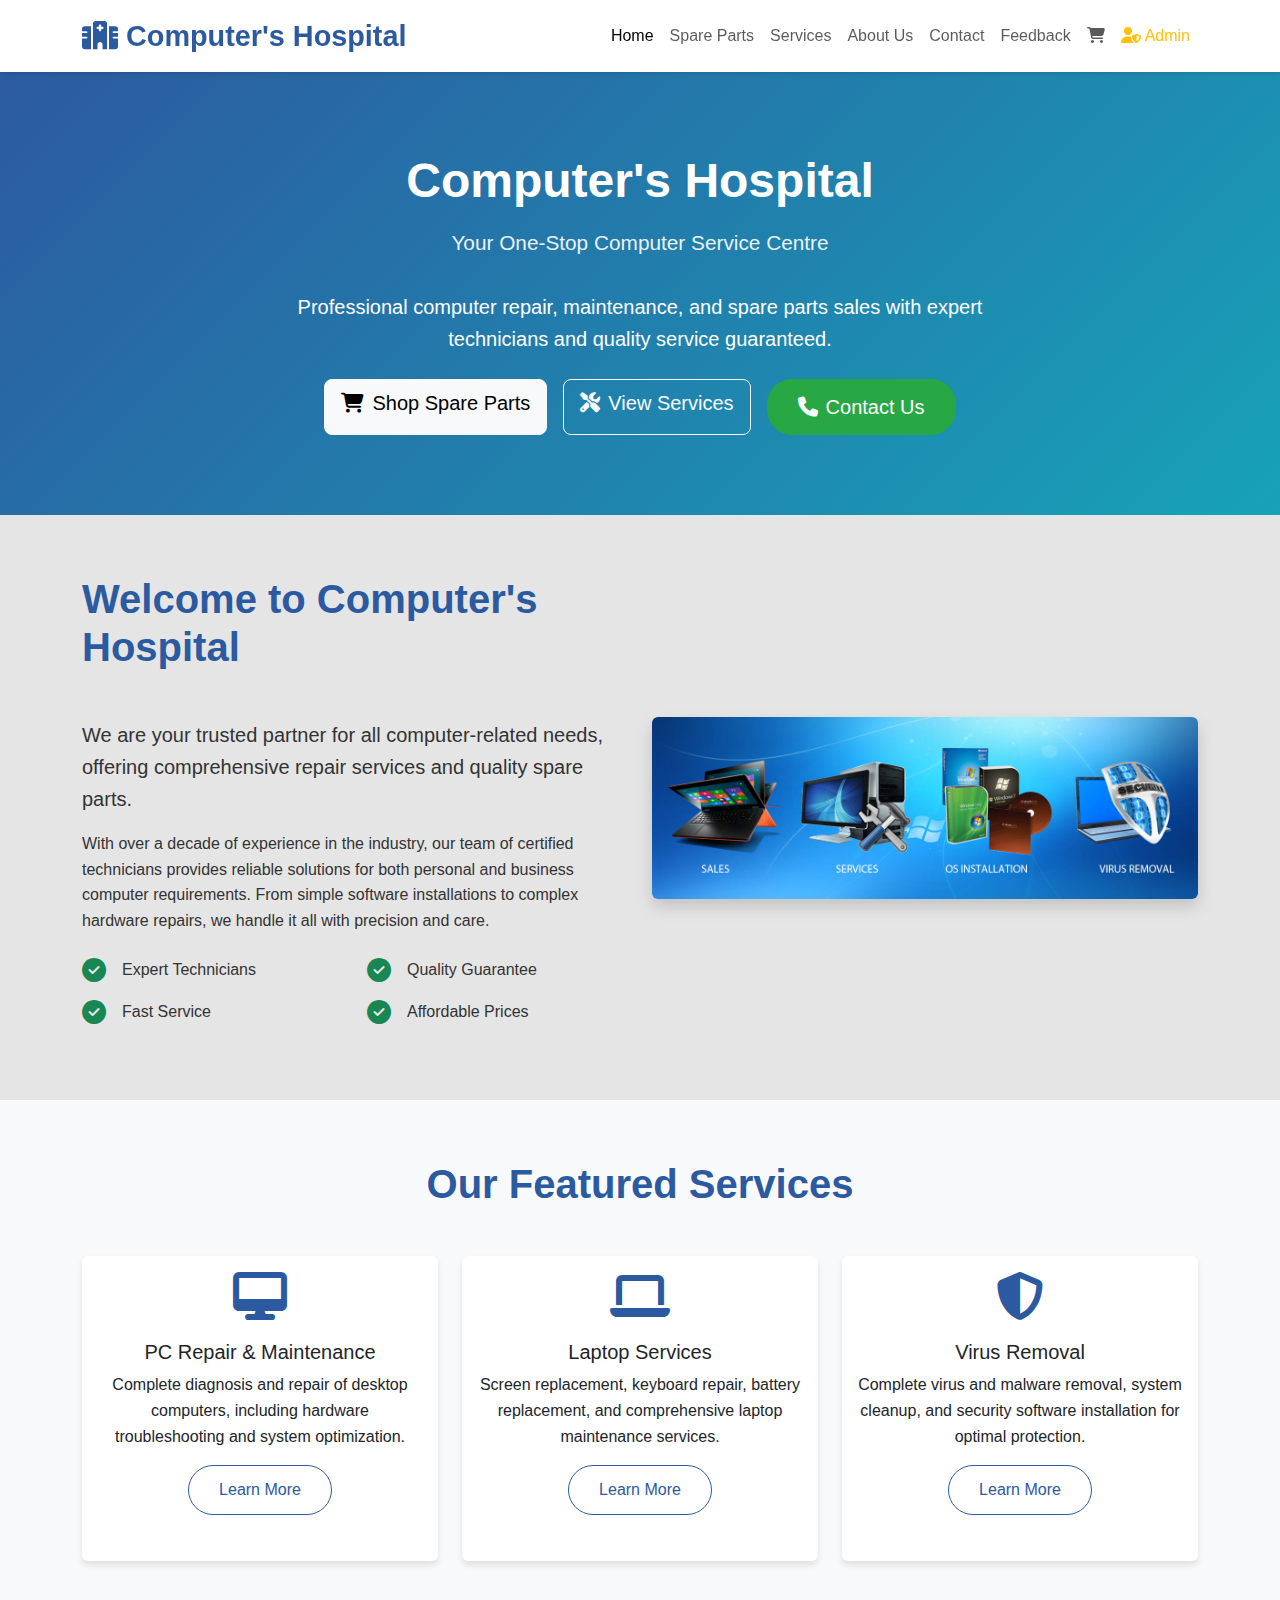
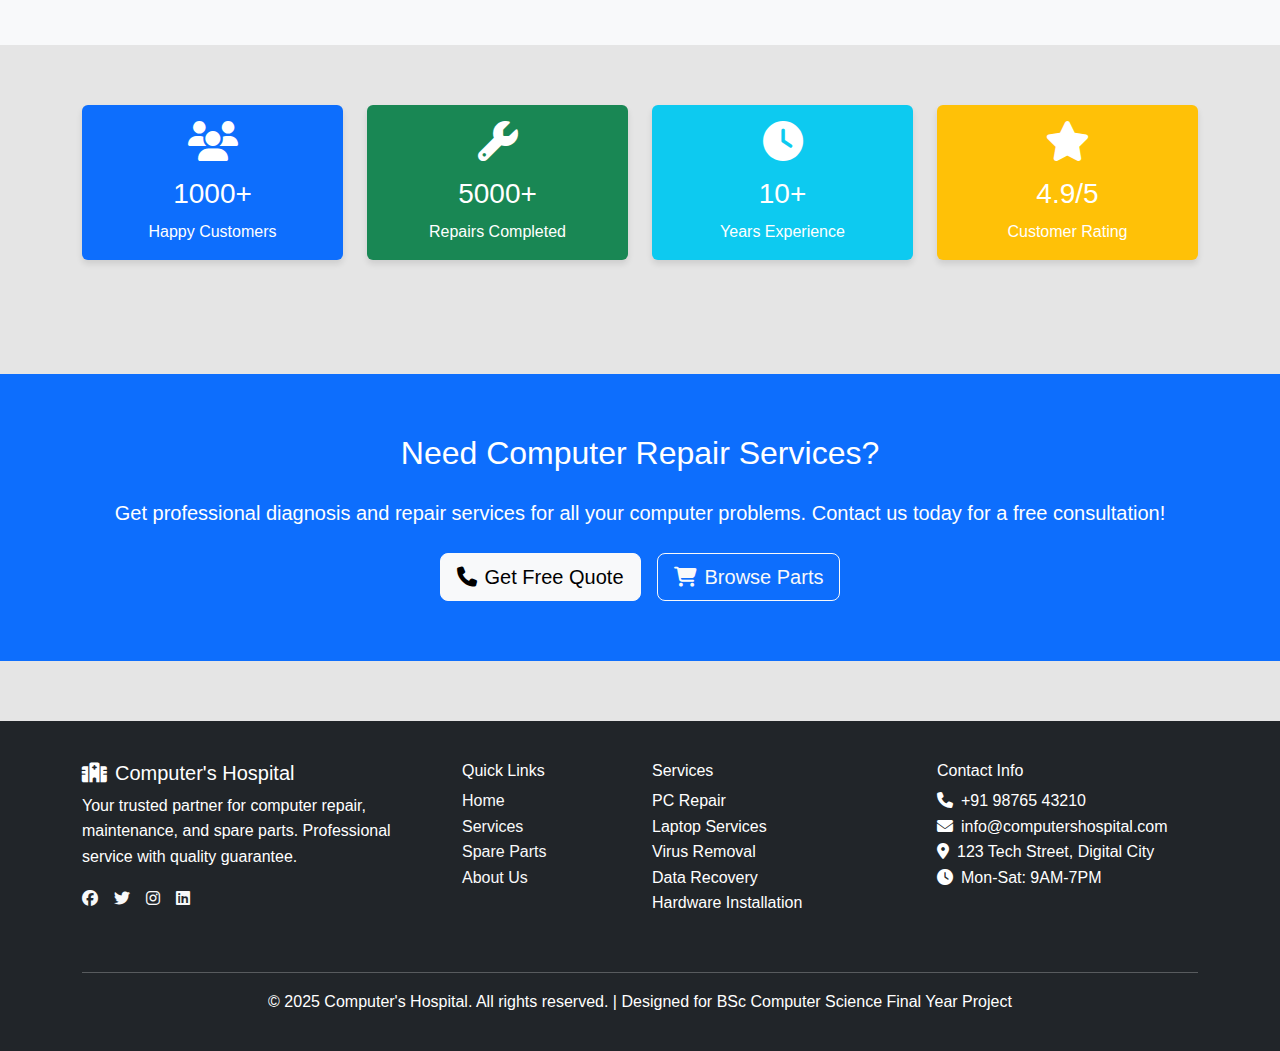
<file: index.html>
<!DOCTYPE html>
<html lang="en">
<head>
    <meta charset="UTF-8">
    <meta name="viewport" content="width=device-width, initial-scale=1.0">
    <title>Computer's Hospital - Your One-Stop Computer Service Centre</title>
    <meta name="description" content="Professional computer repair and service centre offering PC repair, laptop services, spare parts, and technical support.">
    
    <!-- Bootstrap CSS -->
    <link href="https://cdn.jsdelivr.net/npm/bootstrap@5.3.0/dist/css/bootstrap.min.css" rel="stylesheet">
    <!-- Font Awesome Icons -->
    <link href="https://cdnjs.cloudflare.com/ajax/libs/font-awesome/6.4.0/css/all.min.css" rel="stylesheet">
    <!-- Custom CSS -->
    <link href="css/style.css" rel="stylesheet">
</head>
<body>
    <!-- Navigation -->
    <nav class="navbar navbar-expand-lg navbar-light bg-white sticky-top">
        <div class="container">
            <a class="navbar-brand" href="index.html">
                <i class="fas fa-hospital-alt me-2"></i>Computer's Hospital
            </a>
            <button class="navbar-toggler" type="button" data-bs-toggle="collapse" data-bs-target="#navbarNav">
                <span class="navbar-toggler-icon"></span>
            </button>
            <div class="collapse navbar-collapse" id="navbarNav">
                <ul class="navbar-nav ms-auto">
                    <li class="nav-item">
                        <a class="nav-link active" href="index.html">Home</a>
                    </li>
                    <li class="nav-item">
                        <a class="nav-link" href="spare-parts.html">Spare Parts</a>
                    </li>
                    <li class="nav-item">
                        <a class="nav-link" href="services.html">Services</a>
                    </li>
                    <li class="nav-item">
                        <a class="nav-link" href="about.html">About Us</a>
                    </li>
                    <li class="nav-item">
                        <a class="nav-link" href="contact.html">Contact</a>
                    </li>
                    <li class="nav-item">
                        <a class="nav-link" href="feedback.html">Feedback</a>
                    </li>
                    <li class="nav-item position-relative">
                        <a class="nav-link cart-icon" href="cart.html" title="Shopping Cart">
                            <i class="fas fa-shopping-cart"></i>
                            <span class="cart-badge badge bg-danger rounded-pill position-absolute" style="top: 0; right: 0; font-size: 0.7em; display: none;">0</span>
                        </a>
                    </li>
                    <li class="nav-item">
                        <a class="nav-link text-warning" href="admin/login.html">
                            <i class="fas fa-user-shield me-1"></i>Admin
                        </a>
                    </li>
                </ul>
            </div>
        </div>
    </nav>

    <!-- Hero Section -->
    <section class="hero-section">
        <div class="container">
            <div class="row">
                <div class="col-lg-8 mx-auto text-center">
                    <h1 class="display-4 fw-bold">Computer's Hospital</h1>
                    <p class="tagline">Your One-Stop Computer Service Centre</p>
                    <p class="lead mb-4">Professional computer repair, maintenance, and spare parts sales with expert technicians and quality service guaranteed.</p>
                    <div class="d-flex flex-wrap justify-content-center gap-3">
                        <a href="spare-parts.html" class="btn btn-light btn-lg">
                            <i class="fas fa-shopping-cart me-2"></i>Shop Spare Parts
                        </a>
                        <a href="services.html" class="btn btn-outline-light btn-lg">
                            <i class="fas fa-tools me-2"></i>View Services
                        </a>
                        <a href="contact.html" class="btn btn-success btn-lg">
                            <i class="fas fa-phone me-2"></i>Contact Us
                        </a>
                    </div>
                </div>
            </div>
        </div>
    </section>

    <!-- About Section -->
    <section class="section-padding">
        <div class="container">
            <div class="row align-items-center">
                <div class="col-lg-6">
                    <h2 class="section-title text-start">Welcome to Computer's Hospital</h2>
                    <p class="lead">We are your trusted partner for all computer-related needs, offering comprehensive repair services and quality spare parts.</p>
                    <p>With over a decade of experience in the industry, our team of certified technicians provides reliable solutions for both personal and business computer requirements. From simple software installations to complex hardware repairs, we handle it all with precision and care.</p>
                    <div class="row mt-4">
                        <div class="col-sm-6">
                            <div class="d-flex align-items-center mb-3">
                                <i class="fas fa-check-circle text-success me-3 fs-4"></i>
                                <span>Expert Technicians</span>
                            </div>
                        </div>
                        <div class="col-sm-6">
                            <div class="d-flex align-items-center mb-3">
                                <i class="fas fa-check-circle text-success me-3 fs-4"></i>
                                <span>Quality Guarantee</span>
                            </div>
                        </div>
                        <div class="col-sm-6">
                            <div class="d-flex align-items-center mb-3">
                                <i class="fas fa-check-circle text-success me-3 fs-4"></i>
                                <span>Fast Service</span>
                            </div>
                        </div>
                        <div class="col-sm-6">
                            <div class="d-flex align-items-center mb-3">
                                <i class="fas fa-check-circle text-success me-3 fs-4"></i>
                                <span>Affordable Prices</span>
                            </div>
                        </div>
                    </div>
                </div>
                <div class="col-lg-6" style="height: 100%;">
                    <div class="text-center">
                        <img src="images/home page image.jpg" alt="Computer Service Centre" style="height: 100%; width: 100%; object-fit: cover;" class="rounded shadow">
                    </div>
                </div>
            </div>
        </div>
    </section>

    <!-- Services Highlight -->
    <section class="section-padding bg-light">
        <div class="container">
            <h2 class="section-title">Our Featured Services</h2>
            <div class="row">
                <div class="col-lg-4 col-md-6 mb-4">
                    <div class="card h-100 text-center">
                        <div class="card-body">
                            <i class="fas fa-desktop service-icon"></i>
                            <h5 class="card-title">PC Repair & Maintenance</h5>
                            <p class="card-text">Complete diagnosis and repair of desktop computers, including hardware troubleshooting and system optimization.</p>
                            <a href="services.html" class="btn btn-outline-primary">Learn More</a>
                        </div>
                    </div>
                </div>
                <div class="col-lg-4 col-md-6 mb-4">
                    <div class="card h-100 text-center">
                        <div class="card-body">
                            <i class="fas fa-laptop service-icon"></i>
                            <h5 class="card-title">Laptop Services</h5>
                            <p class="card-text">Screen replacement, keyboard repair, battery replacement, and comprehensive laptop maintenance services.</p>
                            <a href="services.html" class="btn btn-outline-primary">Learn More</a>
                        </div>
                    </div>
                </div>
                <div class="col-lg-4 col-md-6 mb-4">
                    <div class="card h-100 text-center">
                        <div class="card-body">
                            <i class="fas fa-shield-alt service-icon"></i>
                            <h5 class="card-title">Virus Removal</h5>
                            <p class="card-text">Complete virus and malware removal, system cleanup, and security software installation for optimal protection.</p>
                            <a href="services.html" class="btn btn-outline-primary">Learn More</a>
                        </div>
                    </div>
                </div>
            </div>
        </div>
    </section>

    <!-- Stats Section -->
    <section class="section-padding">
        <div class="container">
            <div class="row text-center">
                <div class="col-lg-3 col-md-6 mb-4">
                    <div class="card bg-primary text-white">
                        <div class="card-body">
                            <i class="fas fa-users fs-1 mb-3"></i>
                            <h3 class="card-title">1000+</h3>
                            <p class="card-text">Happy Customers</p>
                        </div>
                    </div>
                </div>
                <div class="col-lg-3 col-md-6 mb-4">
                    <div class="card bg-success text-white">
                        <div class="card-body">
                            <i class="fas fa-wrench fs-1 mb-3"></i>
                            <h3 class="card-title">5000+</h3>
                            <p class="card-text">Repairs Completed</p>
                        </div>
                    </div>
                </div>
                <div class="col-lg-3 col-md-6 mb-4">
                    <div class="card bg-info text-white">
                        <div class="card-body">
                            <i class="fas fa-clock fs-1 mb-3"></i>
                            <h3 class="card-title">10+</h3>
                            <p class="card-text">Years Experience</p>
                        </div>
                    </div>
                </div>
                <div class="col-lg-3 col-md-6 mb-4">
                    <div class="card bg-warning text-white">
                        <div class="card-body">
                            <i class="fas fa-star fs-1 mb-3"></i>
                            <h3 class="card-title">4.9/5</h3>
                            <p class="card-text">Customer Rating</p>
                        </div>
                    </div>
                </div>
            </div>
        </div>
    </section>

    <!-- Call to Action -->
    <section class="section-padding bg-primary text-white">
        <div class="container text-center">
            <h2 class="mb-4">Need Computer Repair Services?</h2>
            <p class="lead mb-4">Get professional diagnosis and repair services for all your computer problems. Contact us today for a free consultation!</p>
            <div class="d-flex flex-wrap justify-content-center gap-3">
                <a href="contact.html" class="btn btn-light btn-lg">
                    <i class="fas fa-phone me-2"></i>Get Free Quote
                </a>
                <a href="spare-parts.html" class="btn btn-outline-light btn-lg">
                    <i class="fas fa-shopping-cart me-2"></i>Browse Parts
                </a>
            </div>
        </div>
    </section>

    <!-- Footer -->
    <footer class="bg-dark text-white">
        <div class="container">
            <div class="row">
                <div class="col-lg-4 col-md-6 mb-4">
                    <h5><i class="fas fa-hospital-alt me-2"></i>Computer's Hospital</h5>
                    <p>Your trusted partner for computer repair, maintenance, and spare parts. Professional service with quality guarantee.</p>
                    <div class="d-flex gap-3">
                        <a href="#" class="text-light"><i class="fab fa-facebook"></i></a>
                        <a href="#" class="text-light"><i class="fab fa-twitter"></i></a>
                        <a href="#" class="text-light"><i class="fab fa-instagram"></i></a>
                        <a href="#" class="text-light"><i class="fab fa-linkedin"></i></a>
                    </div>
                </div>
                <div class="col-lg-2 col-md-6 mb-4">
                    <h6>Quick Links</h6>
                    <ul class="list-unstyled">
                        <li><a href="index.html" class="text-light text-decoration-none">Home</a></li>
                        <li><a href="services.html" class="text-light text-decoration-none">Services</a></li>
                        <li><a href="spare-parts.html" class="text-light text-decoration-none">Spare Parts</a></li>
                        <li><a href="about.html" class="text-light text-decoration-none">About Us</a></li>
                    </ul>
                </div>
                <div class="col-lg-3 col-md-6 mb-4">
                    <h6>Services</h6>
                    <ul class="list-unstyled">
                        <li>PC Repair</li>
                        <li>Laptop Services</li>
                        <li>Virus Removal</li>
                        <li>Data Recovery</li>
                        <li>Hardware Installation</li>
                    </ul>
                </div>
                <div class="col-lg-3 col-md-6 mb-4">
                    <h6>Contact Info</h6>
                    <ul class="list-unstyled">
                        <li><i class="fas fa-phone me-2"></i>+91 98765 43210</li>
                        <li><i class="fas fa-envelope me-2"></i>info@computershospital.com</li>
                        <li><i class="fas fa-map-marker-alt me-2"></i>123 Tech Street, Digital City</li>
                        <li><i class="fas fa-clock me-2"></i>Mon-Sat: 9AM-7PM</li>
                    </ul>
                </div>
            </div>
            <hr>
            <div class="text-center">
                <p>&copy; 2025 Computer's Hospital. All rights reserved. | Designed for BSc Computer Science Final Year Project</p>
            </div>
        </div>
    </footer>

    <!-- Bootstrap JS -->
    <script src="https://cdn.jsdelivr.net/npm/bootstrap@5.3.0/dist/js/bootstrap.bundle.min.js"></script>
    <!-- Cart-enabled JavaScript -->
    <script src="js/script_cart.js"></script>
</body>
</html>
</file>
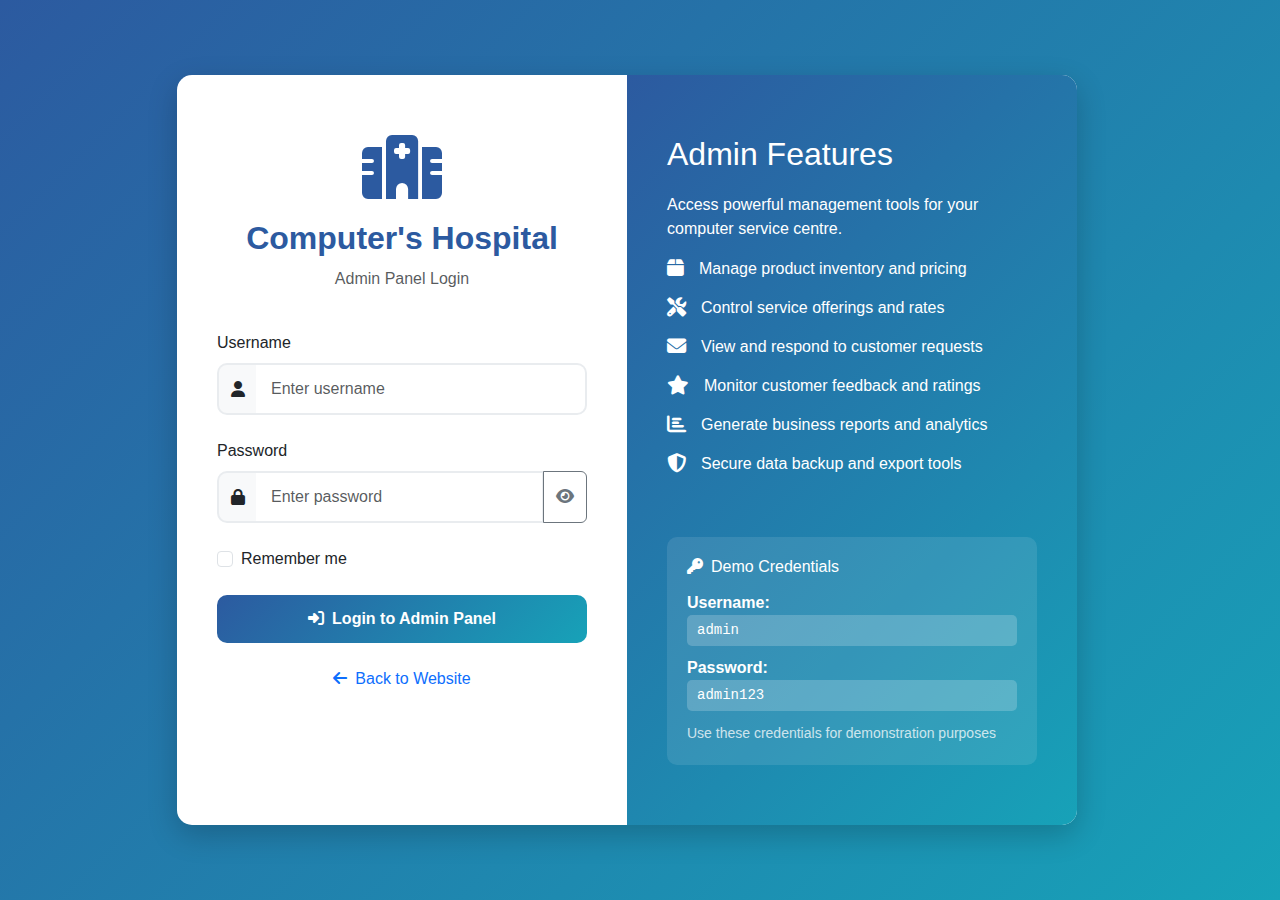
<file: admin/index.html>
<!DOCTYPE html>
<html lang="en">
<head>
    <meta charset="UTF-8">
    <meta name="viewport" content="width=device-width, initial-scale=1.0">
    <title>Admin Panel - Computer's Hospital</title>
    <meta name="description" content="Admin panel for managing Computer's Hospital website - products, services, requests, and feedback.">
    
    <!-- Bootstrap CSS -->
    <link href="https://cdn.jsdelivr.net/npm/bootstrap@5.3.0/dist/css/bootstrap.min.css" rel="stylesheet">
    <!-- Font Awesome Icons -->
    <link href="https://cdnjs.cloudflare.com/ajax/libs/font-awesome/6.4.0/css/all.min.css" rel="stylesheet">
    <!-- Admin Custom CSS -->
    <link href="css/admin.css" rel="stylesheet">
</head>
<body>
    <!-- Sidebar -->
    <div class="admin-sidebar" id="adminSidebar">
        <div class="sidebar-header">
            <i class="fas fa-hospital-alt fs-4 mb-2"></i>
            <h4>Computer's Hospital</h4>
            <p class="mb-0 small">Admin Panel</p>
        </div>
        
        <ul class="sidebar-menu">
            <li>
                <a href="#" data-page="dashboard" class="active">
                    <i class="fas fa-tachometer-alt"></i>
                    Dashboard
                </a>
            </li>
            <li>
                <a href="#" data-page="products">
                    <i class="fas fa-box"></i>
                    Product Management
                </a>
            </li>
            <li>
                <a href="#" data-page="services">
                    <i class="fas fa-tools"></i>
                    Service Management
                </a>
            </li>
            <li>
                <a href="#" data-page="requests">
                    <i class="fas fa-envelope"></i>
                    Customer Requests
                </a>
            </li>
            <li>
                <a href="#" data-page="feedback">
                    <i class="fas fa-star"></i>
                    Customer Feedback
                </a>
            </li>
            <li>
                <a href="#" data-page="team">
                    <i class="fas fa-users"></i>
                    Expert Team
                </a>
            </li>
            <li>
                <a href="#" onclick="showReportsModal()">
                    <i class="fas fa-chart-bar"></i>
                    Reports
                </a>
            </li>
            <li>
                <a href="#" onclick="showSettingsModal()">
                    <i class="fas fa-cog"></i>
                    Settings
                </a>
            </li>
            <li>
                <hr class="border-light opacity-25">
            </li>
            <li>
                <a href="../index.html" target="_blank">
                    <i class="fas fa-external-link-alt"></i>
                    View Website
                </a>
            </li>
            <li>
                <a href="#" onclick="logout()">
                    <i class="fas fa-sign-out-alt"></i>
                    Logout
                </a>
            </li>
        </ul>
    </div>

    <!-- Main Content Area -->
    <div class="admin-main" id="adminMain">
        <!-- Header -->
        <div class="admin-header">
            <div class="d-flex align-items-center">
                <button class="sidebar-toggle" id="sidebarToggle">
                    <i class="fas fa-bars"></i>
                </button>
                <h1 id="pageTitle">Dashboard</h1>
            </div>
            <div class="header-actions">
                <div class="dropdown">
                    <button class="btn btn-outline-primary dropdown-toggle" type="button" data-bs-toggle="dropdown">
                        <i class="fas fa-user-circle me-2"></i>Admin
                    </button>
                    <ul class="dropdown-menu">
                        <li><a class="dropdown-item" href="#" onclick="showProfileModal()"><i class="fas fa-user me-2"></i>Profile</a></li>
                        <li><a class="dropdown-item" href="#" onclick="showSettingsModal()"><i class="fas fa-cog me-2"></i>Settings</a></li>
                        <li><hr class="dropdown-divider"></li>
                        <li><a class="dropdown-item" href="#" onclick="logout()"><i class="fas fa-sign-out-alt me-2"></i>Logout</a></li>
                    </ul>
                </div>
            </div>
        </div>

        <!-- Content Area -->
        <div class="admin-content">
            <!-- Quick Actions Bar -->
            <div class="quick-actions">
                <h6 class="mb-3">Quick Actions</h6>
                <button class="btn btn-primary btn-sm" onclick="showAddProductModal()">
                    <i class="fas fa-plus me-1"></i>Add Product
                </button>
                <button class="btn btn-success btn-sm" onclick="showAddServiceModal()">
                    <i class="fas fa-plus me-1"></i>Add Service
                </button>
                <button class="btn btn-info btn-sm" onclick="showAddTeamModal()">
                    <i class="fas fa-user-plus me-1"></i>Add Team Member
                </button>
                <button class="btn btn-info btn-sm" onclick="exportData()">
                    <i class="fas fa-download me-1"></i>Export Data
                </button>
                <button class="btn btn-warning btn-sm" onclick="backupData()">
                    <i class="fas fa-shield-alt me-1"></i>Backup
                </button>
                <button class="btn btn-secondary btn-sm" onclick="generateReport()">
                    <i class="fas fa-chart-line me-1"></i>Generate Report
                </button>
            </div>

            <!-- Main Content Container -->
            <div id="main-content">
                <!-- Content will be loaded here dynamically -->
            </div>
        </div>
    </div>

    <!-- Add Product Modal -->
    <div class="modal fade" id="addProductModal" tabindex="-1">
        <div class="modal-dialog modal-lg">
            <div class="modal-content">
                <div class="modal-header">
                    <h5 class="modal-title">Add New Product</h5>
                    <button type="button" class="btn-close" data-bs-dismiss="modal"></button>
                </div>
                <div class="modal-body">
                    <form id="addProductForm">
                        <div class="row">
                            <div class="col-md-6 mb-3">
                                <label for="productName" class="form-label">Product Name *</label>
                                <input type="text" class="form-control" id="productName" required>
                            </div>
                            <div class="col-md-6 mb-3">
                                <label for="productCategory" class="form-label">Category *</label>
                                <select class="form-select" id="productCategory" required>
                                    <option value="">Select Category</option>
                                    <option value="memory">Memory</option>
                                    <option value="storage">Storage</option>
                                    <option value="motherboard">Motherboard</option>
                                    <option value="graphics">Graphics</option>
                                    <option value="accessories">Accessories</option>
                                </select>
                            </div>
                        </div>
                        <div class="row">
                            <div class="col-md-4 mb-3">
                                <label for="productPrice" class="form-label">Price (₹) *</label>
                                <input type="number" class="form-control" id="productPrice" required>
                            </div>
                            <div class="col-md-4 mb-3">
                                <label for="productStock" class="form-label">Stock Quantity *</label>
                                <input type="number" class="form-control" id="productStock" required>
                            </div>
                            <div class="col-md-4 mb-3">
                                <label for="productStatus" class="form-label">Status *</label>
                                <select class="form-select" id="productStatus" required>
                                    <option value="active">Active</option>
                                    <option value="inactive">Inactive</option>
                                </select>
                            </div>
                        </div>
                        <div class="mb-3">
                            <label for="productDescription" class="form-label">Description</label>
                            <textarea class="form-control" id="productDescription" rows="3"></textarea>
                        </div>
                        <div class="mb-3">
                            <label for="productImage" class="form-label">Product Image</label>
                            <input type="file" class="form-control" id="productImage" accept="image/*">
                        </div>
                    </form>
                </div>
                <div class="modal-footer">
                    <button type="button" class="btn btn-secondary" data-bs-dismiss="modal">Cancel</button>
                    <button type="button" class="btn btn-admin-primary" onclick="saveProduct()">Save Product</button>
                </div>
            </div>
        </div>
    </div>

    <!-- Add Service Modal -->
    <div class="modal fade" id="addServiceModal" tabindex="-1">
        <div class="modal-dialog modal-lg">
            <div class="modal-content">
                <div class="modal-header">
                    <h5 class="modal-title">Add New Service</h5>
                    <button type="button" class="btn-close" data-bs-dismiss="modal"></button>
                </div>
                <div class="modal-body">
                    <form id="addServiceForm">
                        <div class="row">
                            <div class="col-md-6 mb-3">
                                <label for="serviceName" class="form-label">Service Name *</label>
                                <input type="text" class="form-control" id="serviceName" required>
                            </div>
                            <div class="col-md-6 mb-3">
                                <label for="serviceCategory" class="form-label">Category *</label>
                                <select class="form-select" id="serviceCategory" required>
                                    <option value="">Select Category</option>
                                    <option value="repair">Repair</option>
                                    <option value="laptop">Laptop</option>
                                    <option value="software">Software</option>
                                    <option value="recovery">Recovery</option>
                                    <option value="installation">Installation</option>
                                </select>
                            </div>
                        </div>
                        <div class="row">
                            <div class="col-md-4 mb-3">
                                <label for="servicePrice" class="form-label">Base Price (₹) *</label>
                                <input type="number" class="form-control" id="servicePrice" required>
                            </div>
                            <div class="col-md-4 mb-3">
                                <label for="serviceDuration" class="form-label">Duration *</label>
                                <input type="text" class="form-control" id="serviceDuration" placeholder="e.g., 2-3 hours" required>
                            </div>
                            <div class="col-md-4 mb-3">
                                <label for="serviceStatus" class="form-label">Status *</label>
                                <select class="form-select" id="serviceStatus" required>
                                    <option value="active">Active</option>
                                    <option value="inactive">Inactive</option>
                                </select>
                            </div>
                        </div>
                        <div class="mb-3">
                            <label for="serviceDescription" class="form-label">Description</label>
                            <textarea class="form-control" id="serviceDescription" rows="3"></textarea>
                        </div>
                    </form>
                </div>
                <div class="modal-footer">
                    <button type="button" class="btn btn-secondary" data-bs-dismiss="modal">Cancel</button>
                    <button type="button" class="btn btn-admin-primary" onclick="saveService()">Save Service</button>
                </div>
            </div>
        </div>
    </div>

    <!-- Add Team Member Modal -->
    <div class="modal fade" id="addTeamModal" tabindex="-1">
        <div class="modal-dialog modal-lg">
            <div class="modal-content">
                <div class="modal-header">
                    <h5 class="modal-title">Add Team Member</h5>
                    <button type="button" class="btn-close" data-bs-dismiss="modal"></button>
                </div>
                <div class="modal-body">
                    <!-- Team Member Form -->
                    <form id="addTeamForm">
                        <div class="row">
                            <div class="col-md-6 mb-3">
                                <label for="teamMemberName" class="form-label">Full Name *</label>
                                <input type="text" class="form-control" id="teamMemberName" required>
                            </div>
                            <div class="col-md-6 mb-3">
                                <label for="teamMemberTeam" class="form-label">Team *</label>
                                <select class="form-select" id="teamMemberTeam" required>
                                    <option value="">Select Team</option>
                                    <option value="Hardware Repair">Hardware Repair</option>
                                    <option value="Software Solutions">Software Solutions</option>
                                    <option value="Data Recovery">Data Recovery</option>
                                    <option value="Network Support">Network Support</option>
                                    <option value="Customer Support">Customer Support</option>
                                </select>
                            </div>
                        </div>
                        <div class="row">
                            <div class="col-md-6 mb-3">
                                <label for="teamMemberPosition" class="form-label">Position *</label>
                                <input type="text" class="form-control" id="teamMemberPosition" required>
                            </div>
                            <div class="col-md-6 mb-3">
                                <label for="teamMemberExperience" class="form-label">Experience *</label>
                                <input type="text" class="form-control" id="teamMemberExperience" required>
                            </div>
                        </div>
                        <div class="mb-3">
                            <label for="teamMemberExpertise" class="form-label">Expertise *</label>
                            <input type="text" class="form-control" id="teamMemberExpertise" required>
                        </div>
                        <div class="mb-3">
                            <label for="teamMemberBio" class="form-label">Bio</label>
                            <textarea class="form-control" id="teamMemberBio" rows="3"></textarea>
                        </div>
                        <div class="row">
                            <div class="col-md-6 mb-3">
                                <div class="form-check">
                                    <input class="form-check-input" type="checkbox" id="isTeamLead">
                                    <label class="form-check-label" for="isTeamLead">
                                        Team Lead
                                    </label>
                                </div>
                            </div>
                        </div>
                    </form>
                </div>
                <div class="modal-footer">
                    <button type="button" class="btn btn-secondary" data-bs-dismiss="modal">Cancel</button>
                    <button type="button" class="btn btn-primary" onclick="saveTeamMember()">Save Team Member</button>
                </div>
            </div>
        </div>
    </div>

    <!-- Bootstrap JS -->
    <script src="https://cdn.jsdelivr.net/npm/bootstrap@5.3.0/dist/js/bootstrap.bundle.min.js"></script>
    <!-- Admin JS -->
    <script src="js/admin_new.js"></script>
    
    <!-- Additional Admin Functions -->
    <script>
        // Modal functions removed - now handled in admin_new.js
        
        function saveProduct() {
            const form = document.getElementById('addProductForm');
            const formData = new FormData(form);
            
            // In a real application, this would send data to the server
            const newProduct = {
                id: adminData.products.length + 1,
                name: document.getElementById('productName').value,
                category: document.getElementById('productCategory').value,
                price: parseInt(document.getElementById('productPrice').value),
                stock: parseInt(document.getElementById('productStock').value),
                status: document.getElementById('productStatus').value,
                image: 'placeholder.jpg'
            };
            
            adminData.products.push(newProduct);
            bootstrap.Modal.getInstance(document.getElementById('addProductModal')).hide();
            form.reset();
            
            if (document.querySelector('[data-page="products"]').classList.contains('active')) {
                loadProducts();
            }
            
            showAlert('Product added successfully!', 'success');
        }
        
        function saveService() {
            const form = document.getElementById('addServiceForm');
            
            const newService = {
                id: adminData.services.length + 1,
                name: document.getElementById('serviceName').value,
                category: document.getElementById('serviceCategory').value,
                basePrice: parseInt(document.getElementById('servicePrice').value),
                duration: document.getElementById('serviceDuration').value,
                status: document.getElementById('serviceStatus').value
            };
            
            adminData.services.push(newService);
            bootstrap.Modal.getInstance(document.getElementById('addServiceModal')).hide();
            form.reset();
            
            if (document.querySelector('[data-page="services"]').classList.contains('active')) {
                loadServices();
            }
            
            showAlert('Service added successfully!', 'success');
        }
        
        function showAlert(message, type = 'info') {
            const alertDiv = document.createElement('div');
            alertDiv.className = `alert alert-${type} alert-dismissible fade show position-fixed`;
            alertDiv.style.cssText = 'top: 20px; right: 20px; z-index: 9999; min-width: 300px;';
            alertDiv.innerHTML = `
                ${message}
                <button type="button" class="btn-close" data-bs-dismiss="alert"></button>
            `;
            
            document.body.appendChild(alertDiv);
            
            setTimeout(() => {
                if (alertDiv.parentNode) {
                    alertDiv.remove();
                }
            }, 5000);
        }
        
        // Additional utility functions
        function exportData() {
            const data = {
                products: adminData.products,
                services: adminData.services,
                requests: adminData.requests,
                feedback: adminData.feedback,
                exportDate: new Date().toISOString()
            };
            
            const dataStr = JSON.stringify(data, null, 2);
            const dataBlob = new Blob([dataStr], {type: 'application/json'});
            
            const link = document.createElement('a');
            link.href = URL.createObjectURL(dataBlob);
            link.download = `computer-hospital-data-${new Date().toISOString().split('T')[0]}.json`;
            link.click();
        }
        
        function backupData() {
            showAlert('Backup completed successfully!', 'success');
        }
        
        function generateReport() {
            showAlert('Report generation started. You will be notified when complete.', 'info');
        }
        
        function showReportsModal() {
            showAlert('Reports feature coming soon!', 'info');
        }
        
        function showSettingsModal() {
            showAlert('Settings panel coming soon!', 'info');
        }
        
        function showProfileModal() {
            showAlert('Profile management coming soon!', 'info');
        }
        
        function logout() {
            if (confirm('Are you sure you want to logout?')) {
                localStorage.removeItem('adminToken');
                window.location.href = 'login.html';
            }
        }
        
        // Update page title when switching sections
        document.addEventListener('DOMContentLoaded', function() {
            const sidebarLinks = document.querySelectorAll('.sidebar-menu a[data-page]');
            sidebarLinks.forEach(link => {
                link.addEventListener('click', function() {
                    const page = this.getAttribute('data-page');
                    const pageTitle = this.textContent.trim();
                    document.getElementById('pageTitle').textContent = pageTitle;
                });
            });
        });
    </script>
    
    <!-- View Request Modal -->
    <div class="modal fade" id="viewRequestModal" tabindex="-1">
        <div class="modal-dialog modal-lg">
            <div class="modal-content">
                <div class="modal-header">
                    <h5 class="modal-title">
                        <i class="fas fa-envelope me-2"></i>Customer Request Details
                    </h5>
                    <button type="button" class="btn-close" data-bs-dismiss="modal"></button>
                </div>
                <div class="modal-body">
                    <div class="row">
                        <div class="col-md-6 mb-3">
                            <label class="form-label fw-bold">Request ID:</label>
                            <p class="form-control-plaintext" id="requestModalId">-</p>
                        </div>
                        <div class="col-md-6 mb-3">
                            <label class="form-label fw-bold">Date Submitted:</label>
                            <p class="form-control-plaintext" id="requestModalDate">-</p>
                        </div>
                    </div>
                    <div class="row">
                        <div class="col-md-6 mb-3">
                            <label class="form-label fw-bold">Customer Name:</label>
                            <p class="form-control-plaintext" id="requestModalName">-</p>
                        </div>
                        <div class="col-md-6 mb-3">
                            <label class="form-label fw-bold">Email Address:</label>
                            <p class="form-control-plaintext" id="requestModalEmail">-</p>
                        </div>
                    </div>
                    <div class="row">
                        <div class="col-md-6 mb-3">
                            <label class="form-label fw-bold">Phone Number:</label>
                            <p class="form-control-plaintext" id="requestModalPhone">-</p>
                        </div>
                        <div class="col-md-6 mb-3">
                            <label class="form-label fw-bold">Service Type:</label>
                            <p class="form-control-plaintext" id="requestModalService">-</p>
                        </div>
                    </div>
                    <div class="row">
                        <div class="col-md-6 mb-3">
                            <label class="form-label fw-bold">Status:</label>
                            <p class="form-control-plaintext">
                                <span class="badge" id="requestModalStatus">-</span>
                            </p>
                        </div>
                        <div class="col-md-6 mb-3">
                            <label class="form-label fw-bold">Priority:</label>
                            <select class="form-select" id="requestModalPriority">
                                <option value="low">Low</option>
                                <option value="medium">Medium</option>
                                <option value="high">High</option>
                                <option value="urgent">Urgent</option>
                            </select>
                        </div>
                    </div>
                    <div class="mb-3">
                        <label class="form-label fw-bold">Customer Message:</label>
                        <div class="card">
                            <div class="card-body">
                                <p class="card-text" id="requestModalMessage" style="white-space: pre-wrap;">-</p>
                            </div>
                        </div>
                    </div>
                    <div class="mb-3">
                        <label for="requestModalNotes" class="form-label fw-bold">Admin Notes:</label>
                        <textarea class="form-control" id="requestModalNotes" rows="3" placeholder="Add internal notes about this request..."></textarea>
                    </div>
                </div>
                <div class="modal-footer">
                    <button type="button" class="btn btn-secondary" data-bs-dismiss="modal">Close</button>
                    <button type="button" class="btn btn-primary" onclick="updateRequestFromModal()">
                        <i class="fas fa-save me-1"></i>Update Request
                    </button>
                    <button type="button" class="btn btn-success" onclick="markRequestComplete()">
                        <i class="fas fa-check me-1"></i>Mark Complete
                    </button>
                </div>
            </div>
        </div>
    </div>

    <!-- View Feedback Modal -->
    <div class="modal fade" id="viewFeedbackModal" tabindex="-1">
        <div class="modal-dialog modal-lg">
            <div class="modal-content">
                <div class="modal-header">
                    <h5 class="modal-title">
                        <i class="fas fa-star me-2"></i>Customer Feedback Details
                    </h5>
                    <button type="button" class="btn-close" data-bs-dismiss="modal"></button>
                </div>
                <div class="modal-body">
                    <div class="row">
                        <div class="col-md-6 mb-3">
                            <label class="form-label fw-bold">Feedback ID:</label>
                            <p class="form-control-plaintext" id="feedbackModalId">-</p>
                        </div>
                        <div class="col-md-6 mb-3">
                            <label class="form-label fw-bold">Date Submitted:</label>
                            <p class="form-control-plaintext" id="feedbackModalDate">-</p>
                        </div>
                    </div>
                    <div class="row">
                        <div class="col-md-6 mb-3">
                            <label class="form-label fw-bold">Customer Name:</label>
                            <p class="form-control-plaintext" id="feedbackModalName">-</p>
                        </div>
                        <div class="col-md-6 mb-3">
                            <label class="form-label fw-bold">Email Address:</label>
                            <p class="form-control-plaintext" id="feedbackModalEmail">-</p>
                        </div>
                    </div>
                    <div class="row">
                        <div class="col-md-6 mb-3">
                            <label class="form-label fw-bold">Service Type:</label>
                            <p class="form-control-plaintext" id="feedbackModalService">-</p>
                        </div>
                        <div class="col-md-6 mb-3">
                            <label class="form-label fw-bold">Service Date:</label>
                            <p class="form-control-plaintext" id="feedbackModalServiceDate">-</p>
                        </div>
                    </div>
                    <div class="row">
                        <div class="col-md-6 mb-3">
                            <label class="form-label fw-bold">Overall Rating:</label>
                            <p class="form-control-plaintext">
                                <span class="text-warning fs-5" id="feedbackModalRating">-</span>
                                <span class="text-muted ms-2" id="feedbackModalRatingText">-</span>
                            </p>
                        </div>
                        <div class="col-md-6 mb-3">
                            <label class="form-label fw-bold">Status:</label>
                            <p class="form-control-plaintext">
                                <span class="badge" id="feedbackModalStatus">-</span>
                            </p>
                        </div>
                    </div>
                    <div class="row" id="feedbackModalRatings">
                        <div class="col-md-4 mb-3">
                            <label class="form-label fw-bold">Quality Rating:</label>
                            <p class="form-control-plaintext" id="feedbackModalQuality">-</p>
                        </div>
                        <div class="col-md-4 mb-3">
                            <label class="form-label fw-bold">Speed Rating:</label>
                            <p class="form-control-plaintext" id="feedbackModalSpeed">-</p>
                        </div>
                        <div class="col-md-4 mb-3">
                            <label class="form-label fw-bold">Price Rating:</label>
                            <p class="form-control-plaintext" id="feedbackModalPrice">-</p>
                        </div>
                    </div>
                    <div class="mb-3">
                        <label class="form-label fw-bold">Customer Comments:</label>
                        <div class="card">
                            <div class="card-body">
                                <p class="card-text" id="feedbackModalMessage" style="white-space: pre-wrap;">-</p>
                            </div>
                        </div>
                    </div>
                    <div class="row" id="feedbackModalExtended">
                        <div class="col-md-6 mb-3">
                            <label class="form-label fw-bold">What We Did Well:</label>
                            <div class="card">
                                <div class="card-body">
                                    <p class="card-text" id="feedbackModalPositive" style="white-space: pre-wrap;">-</p>
                                </div>
                            </div>
                        </div>
                        <div class="col-md-6 mb-3">
                            <label class="form-label fw-bold">Areas for Improvement:</label>
                            <div class="card">
                                <div class="card-body">
                                    <p class="card-text" id="feedbackModalImprovements" style="white-space: pre-wrap;">-</p>
                                </div>
                            </div>
                        </div>
                    </div>
                    <div class="row">
                        <div class="col-md-6 mb-3">
                            <label class="form-label fw-bold">Would Recommend:</label>
                            <p class="form-control-plaintext">
                                <span class="badge" id="feedbackModalRecommend">-</span>
                            </p>
                        </div>
                        <div class="col-md-6 mb-3">
                            <label class="form-label fw-bold">Allow Testimonial:</label>
                            <p class="form-control-plaintext" id="feedbackModalTestimonial">-</p>
                        </div>
                    </div>
                    <div class="mb-3">
                        <label for="feedbackModalNotes" class="form-label fw-bold">Admin Notes:</label>
                        <textarea class="form-control" id="feedbackModalNotes" rows="3" placeholder="Add internal notes about this feedback..."></textarea>
                    </div>
                </div>
                <div class="modal-footer">
                    <button type="button" class="btn btn-secondary" data-bs-dismiss="modal">Close</button>
                    <button type="button" class="btn btn-success" onclick="approveFeedback()">
                        <i class="fas fa-check me-1"></i>Approve
                    </button>
                    <button type="button" class="btn btn-warning" onclick="rejectFeedback()">
                        <i class="fas fa-times me-1"></i>Reject
                    </button>
                    <button type="button" class="btn btn-primary" onclick="updateFeedbackFromModal()">
                        <i class="fas fa-save me-1"></i>Update Notes
                    </button>
                </div>
            </div>
        </div>
    </div>

    <!-- Admin JavaScript -->
    <script src="js/admin_new.js"></script>
</body>
</html>
</file>
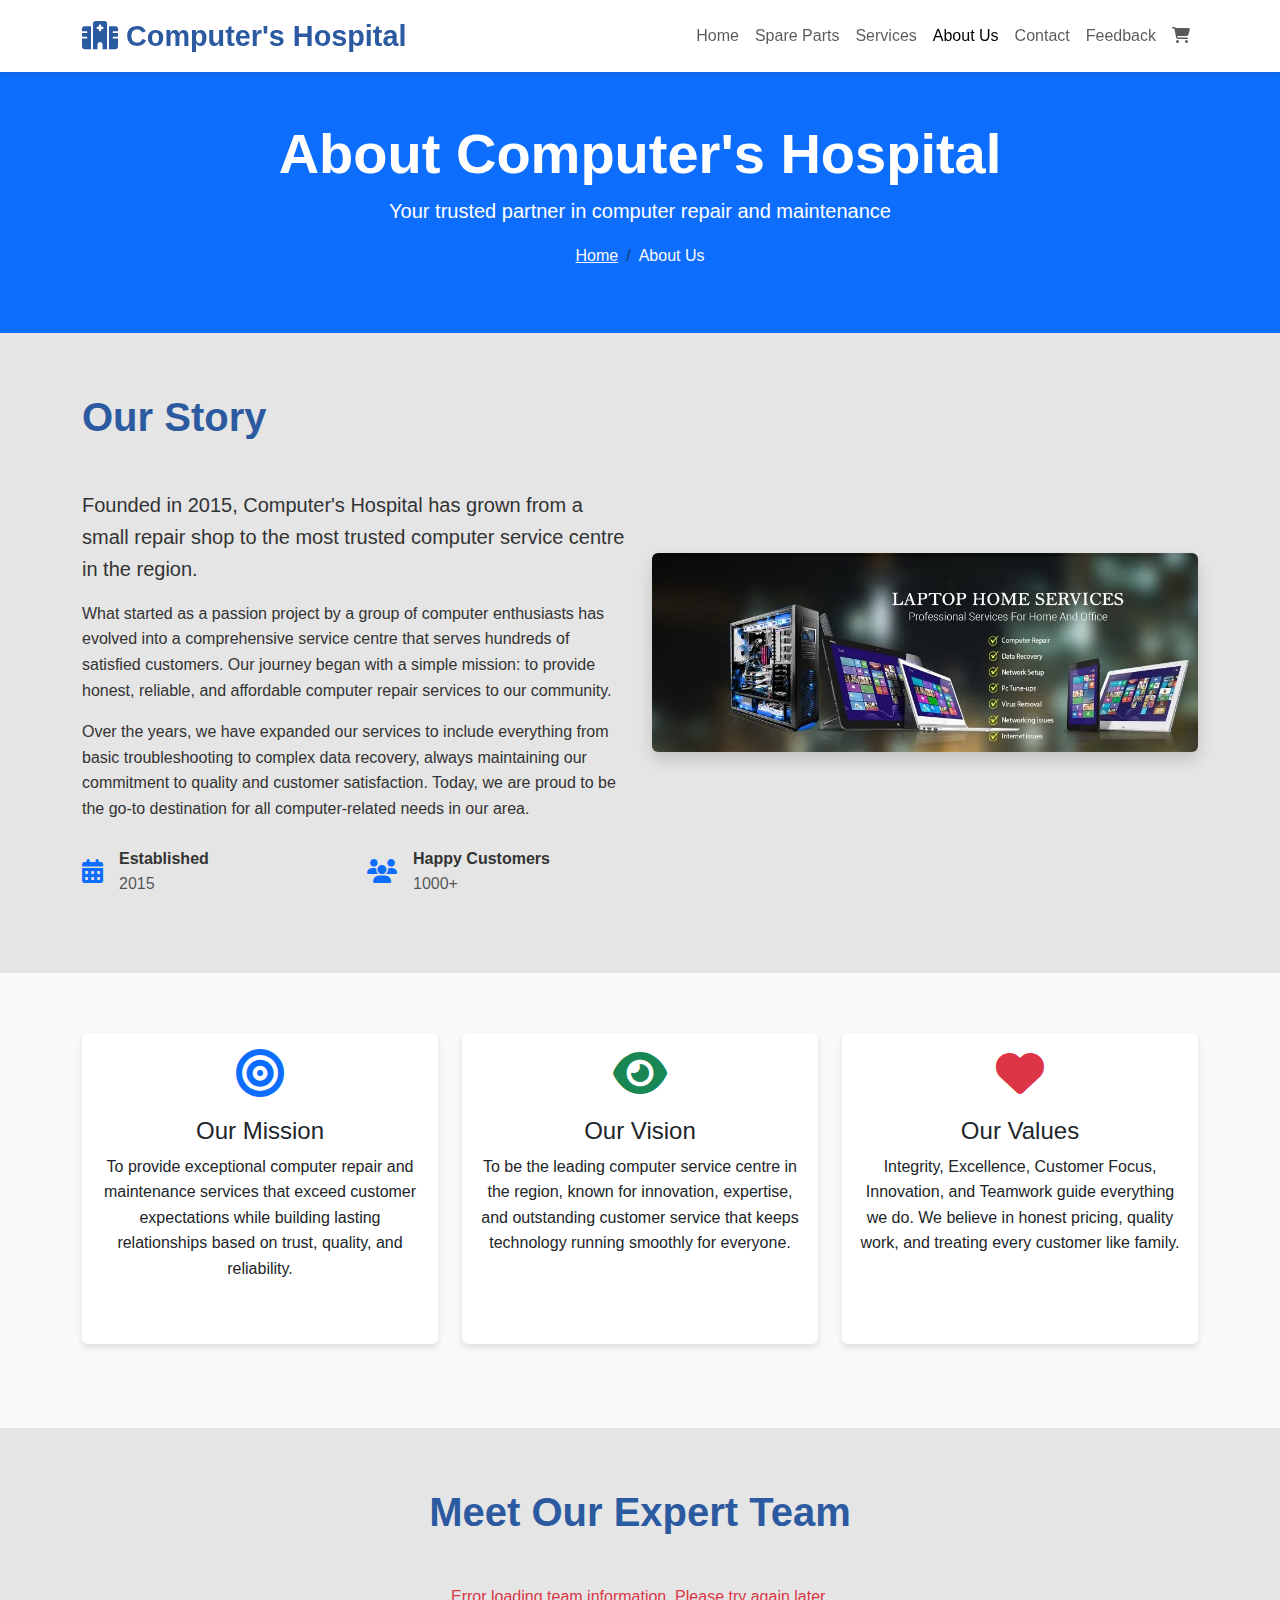
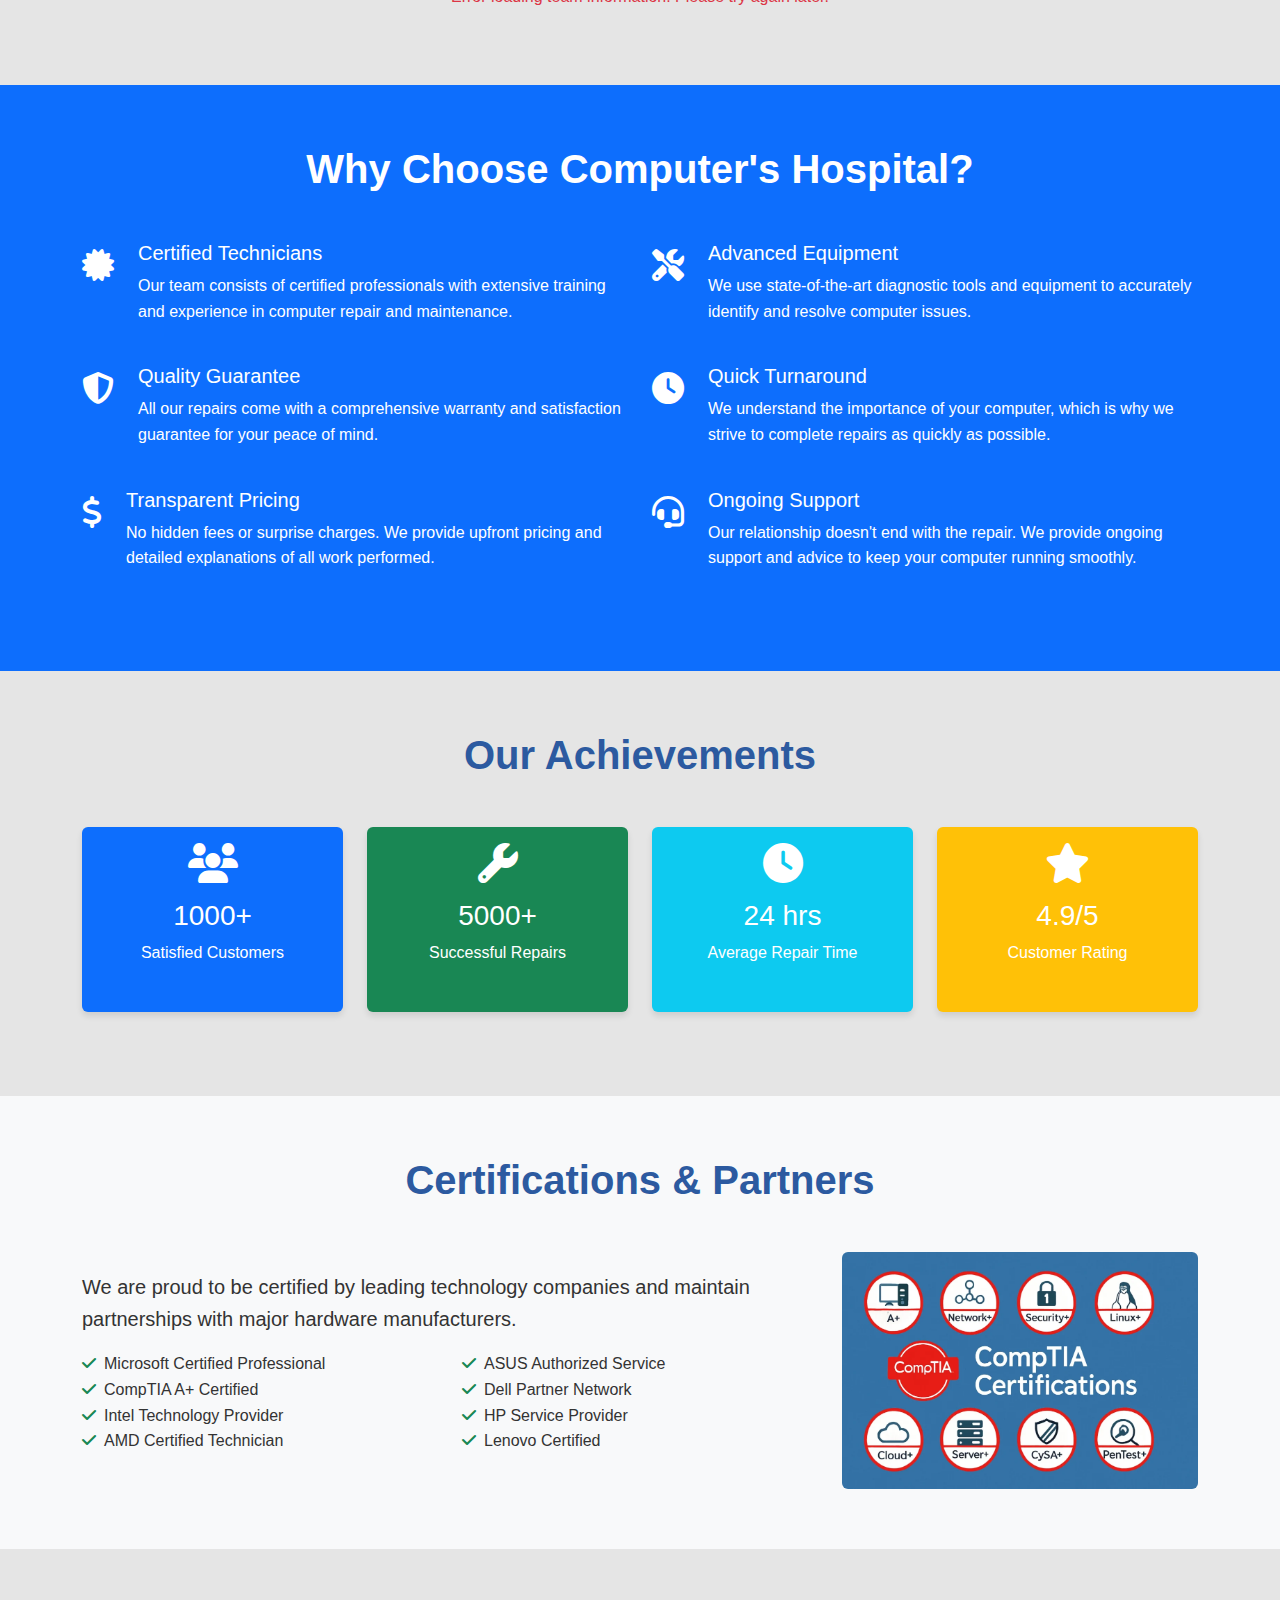
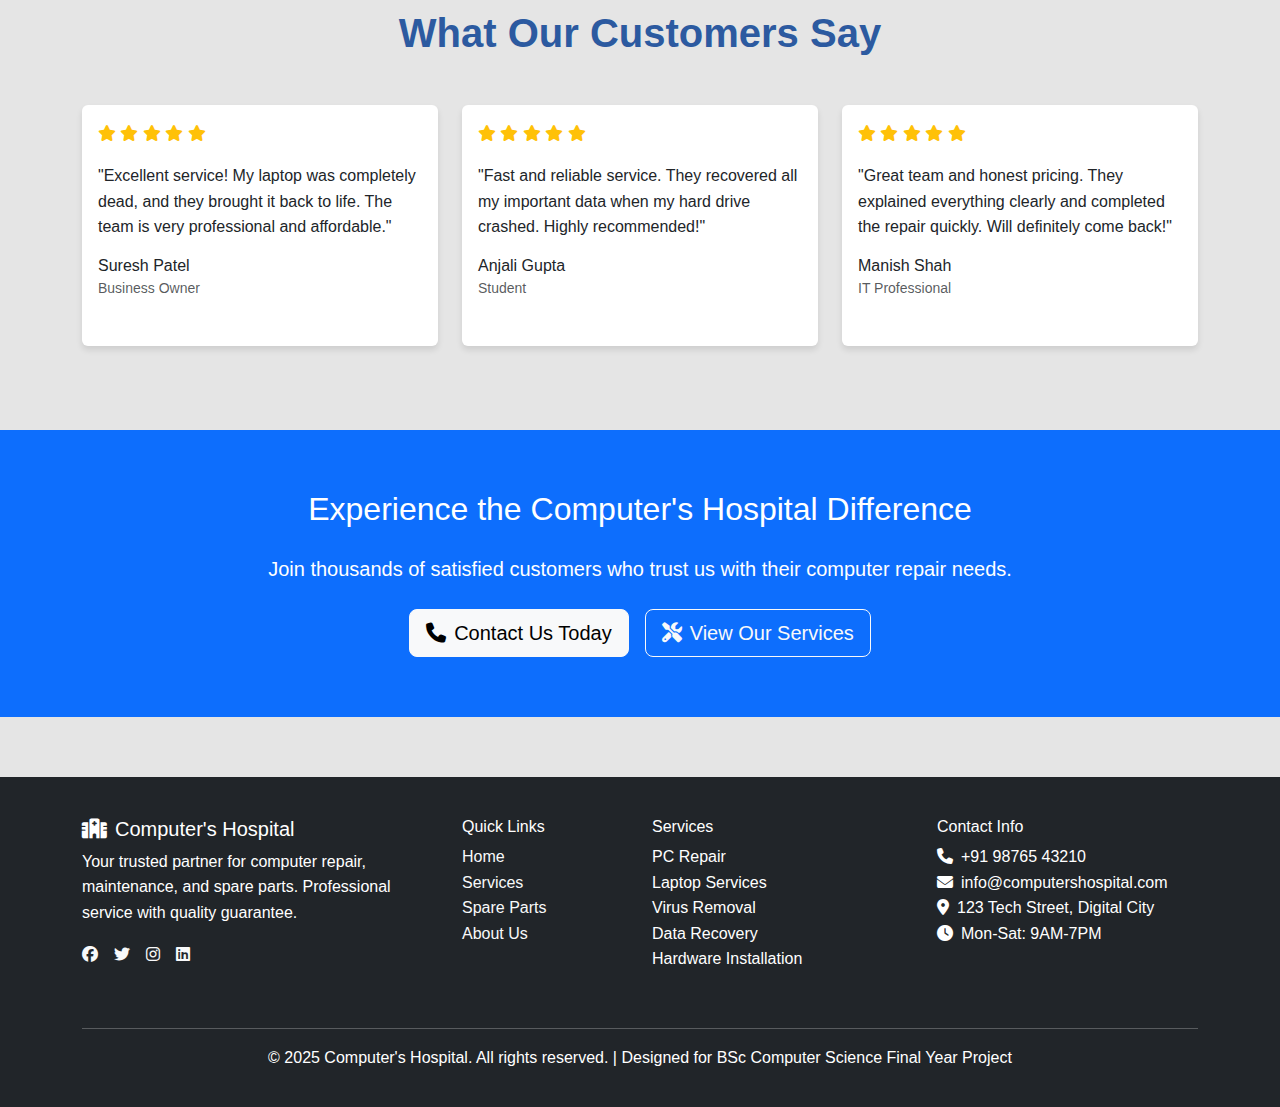
<file: about.html>
<!DOCTYPE html>
<html lang="en">
<head>
    <meta charset="UTF-8">
    <meta name="viewport" content="width=device-width, initial-scale=1.0">
    <title>About Us - Computer's Hospital</title>
    <meta name="description" content="Learn about Computer's Hospital - your trusted computer service centre with expert technicians and quality service guarantee.">
    
    <!-- Bootstrap CSS -->
    <link href="https://cdn.jsdelivr.net/npm/bootstrap@5.3.0/dist/css/bootstrap.min.css" rel="stylesheet">
    <!-- Font Awesome Icons -->
    <link href="https://cdnjs.cloudflare.com/ajax/libs/font-awesome/6.4.0/css/all.min.css" rel="stylesheet">
    <!-- Custom CSS -->
    <link href="css/style.css" rel="stylesheet">
</head>
<body>
    <!-- Navigation -->
    <nav class="navbar navbar-expand-lg navbar-light bg-white sticky-top">
        <div class="container">
            <a class="navbar-brand" href="index.html">
                <i class="fas fa-hospital-alt me-2"></i>Computer's Hospital
            </a>
            <button class="navbar-toggler" type="button" data-bs-toggle="collapse" data-bs-target="#navbarNav">
                <span class="navbar-toggler-icon"></span>
            </button>
            <div class="collapse navbar-collapse" id="navbarNav">
                <ul class="navbar-nav ms-auto">
                    <li class="nav-item">
                        <a class="nav-link" href="index.html">Home</a>
                    </li>
                    <li class="nav-item">
                        <a class="nav-link" href="spare-parts.html">Spare Parts</a>
                    </li>
                    <li class="nav-item">
                        <a class="nav-link" href="services.html">Services</a>
                    </li>
                    <li class="nav-item">
                        <a class="nav-link active" href="about.html">About Us</a>
                    </li>
                    <li class="nav-item">
                        <a class="nav-link" href="contact.html">Contact</a>
                    </li>
                    <li class="nav-item">
                        <a class="nav-link" href="feedback.html">Feedback</a>
                    </li>
                    <li class="nav-item position-relative">
                        <a class="nav-link cart-icon" href="cart.html" title="Shopping Cart">
                            <i class="fas fa-shopping-cart"></i>
                            <span class="cart-badge badge bg-danger rounded-pill position-absolute" style="top: 0; right: 0; font-size: 0.7em; display: none;">0</span>
                        </a>
                    </li>
                </ul>
            </div>
        </div>
    </nav>

    <!-- Page Header -->
    <section class="bg-primary text-white py-5">
        <div class="container">
            <div class="row">
                <div class="col-lg-8 mx-auto text-center">
                    <h1 class="display-4 fw-bold">About Computer's Hospital</h1>
                    <p class="lead">Your trusted partner in computer repair and maintenance</p>
                    <nav aria-label="breadcrumb">
                        <ol class="breadcrumb justify-content-center bg-transparent">
                            <li class="breadcrumb-item"><a href="index.html" class="text-light">Home</a></li>
                            <li class="breadcrumb-item active text-light" aria-current="page">About Us</li>
                        </ol>
                    </nav>
                </div>
            </div>
        </div>
    </section>

    <!-- Company Story -->
    <section class="section-padding">
        <div class="container">
            <div class="row align-items-center">
                <div class="col-lg-6">
                    <h2 class="section-title text-start">Our Story</h2>
                    <p class="lead">Founded in 2015, Computer's Hospital has grown from a small repair shop to the most trusted computer service centre in the region.</p>
                    <p>What started as a passion project by a group of computer enthusiasts has evolved into a comprehensive service centre that serves hundreds of satisfied customers. Our journey began with a simple mission: to provide honest, reliable, and affordable computer repair services to our community.</p>
                    <p>Over the years, we have expanded our services to include everything from basic troubleshooting to complex data recovery, always maintaining our commitment to quality and customer satisfaction. Today, we are proud to be the go-to destination for all computer-related needs in our area.</p>
                    <div class="row mt-4">
                        <div class="col-sm-6">
                            <div class="d-flex align-items-center mb-3">
                                <i class="fas fa-calendar-alt text-primary me-3 fs-4"></i>
                                <div>
                                    <strong>Established</strong><br>
                                    <span class="text-muted">2015</span>
                                </div>
                            </div>
                        </div>
                        <div class="col-sm-6">
                            <div class="d-flex align-items-center mb-3">
                                <i class="fas fa-users text-primary me-3 fs-4"></i>
                                <div>
                                    <strong>Happy Customers</strong><br>
                                    <span class="text-muted">1000+</span>
                                </div>
                            </div>
                        </div>
                    </div>
                </div>
                <div class="col-lg-6">
                    <div class="text-center">
                        <img src="images/about us image.webp" alt="Computer's Hospital Service Centre" class="img-fluid rounded shadow">
                    </div>
                </div>
            </div>
        </div>
    </section>

    <!-- Mission, Vision, Values -->
    <section class="section-padding bg-light">
        <div class="container">
            <div class="row">
                <div class="col-lg-4 mb-4">
                    <div class="card h-100 text-center">
                        <div class="card-body">
                            <i class="fas fa-bullseye service-icon text-primary"></i>
                            <h4>Our Mission</h4>
                            <p>To provide exceptional computer repair and maintenance services that exceed customer expectations while building lasting relationships based on trust, quality, and reliability.</p>
                        </div>
                    </div>
                </div>
                <div class="col-lg-4 mb-4">
                    <div class="card h-100 text-center">
                        <div class="card-body">
                            <i class="fas fa-eye service-icon text-success"></i>
                            <h4>Our Vision</h4>
                            <p>To be the leading computer service centre in the region, known for innovation, expertise, and outstanding customer service that keeps technology running smoothly for everyone.</p>
                        </div>
                    </div>
                </div>
                <div class="col-lg-4 mb-4">
                    <div class="card h-100 text-center">
                        <div class="card-body">
                            <i class="fas fa-heart service-icon text-danger"></i>
                            <h4>Our Values</h4>
                            <p>Integrity, Excellence, Customer Focus, Innovation, and Teamwork guide everything we do. We believe in honest pricing, quality work, and treating every customer like family.</p>
                        </div>
                    </div>
                </div>
            </div>
        </div>
    </section>

    <!-- Team Section -->
    <section class="section-padding">
        <div class="container">
            <h2 class="section-title">Meet Our Expert Team</h2>
            <div class="row" id="teamLeads">
                <div class="col-12 text-center">
                    <p>Loading our expert team...</p>
                </div>
            </div>
        </div>
    </section>

    <!-- Why Choose Us -->
    <section class="section-padding bg-primary text-white">
        <div class="container">
            <h2 class="section-title text-white">Why Choose Computer's Hospital?</h2>
            <div class="row">
                <div class="col-lg-6 mb-4">
                    <div class="d-flex align-items-start">
                        <i class="fas fa-certificate fs-2 me-4 mt-2"></i>
                        <div>
                            <h5>Certified Technicians</h5>
                            <p>Our team consists of certified professionals with extensive training and experience in computer repair and maintenance.</p>
                        </div>
                    </div>
                </div>
                <div class="col-lg-6 mb-4">
                    <div class="d-flex align-items-start">
                        <i class="fas fa-tools fs-2 me-4 mt-2"></i>
                        <div>
                            <h5>Advanced Equipment</h5>
                            <p>We use state-of-the-art diagnostic tools and equipment to accurately identify and resolve computer issues.</p>
                        </div>
                    </div>
                </div>
                <div class="col-lg-6 mb-4">
                    <div class="d-flex align-items-start">
                        <i class="fas fa-shield-alt fs-2 me-4 mt-2"></i>
                        <div>
                            <h5>Quality Guarantee</h5>
                            <p>All our repairs come with a comprehensive warranty and satisfaction guarantee for your peace of mind.</p>
                        </div>
                    </div>
                </div>
                <div class="col-lg-6 mb-4">
                    <div class="d-flex align-items-start">
                        <i class="fas fa-clock fs-2 me-4 mt-2"></i>
                        <div>
                            <h5>Quick Turnaround</h5>
                            <p>We understand the importance of your computer, which is why we strive to complete repairs as quickly as possible.</p>
                        </div>
                    </div>
                </div>
                <div class="col-lg-6 mb-4">
                    <div class="d-flex align-items-start">
                        <i class="fas fa-dollar-sign fs-2 me-4 mt-2"></i>
                        <div>
                            <h5>Transparent Pricing</h5>
                            <p>No hidden fees or surprise charges. We provide upfront pricing and detailed explanations of all work performed.</p>
                        </div>
                    </div>
                </div>
                <div class="col-lg-6 mb-4">
                    <div class="d-flex align-items-start">
                        <i class="fas fa-headset fs-2 me-4 mt-2"></i>
                        <div>
                            <h5>Ongoing Support</h5>
                            <p>Our relationship doesn't end with the repair. We provide ongoing support and advice to keep your computer running smoothly.</p>
                        </div>
                    </div>
                </div>
            </div>
        </div>
    </section>

    <!-- Company Statistics -->
    <section class="section-padding">
        <div class="container">
            <h2 class="section-title">Our Achievements</h2>
            <div class="row text-center">
                <div class="col-lg-3 col-md-6 mb-4">
                    <div class="card bg-primary text-white h-100">
                        <div class="card-body">
                            <i class="fas fa-users fs-1 mb-3"></i>
                            <h3 class="card-title">1000+</h3>
                            <p class="card-text">Satisfied Customers</p>
                        </div>
                    </div>
                </div>
                <div class="col-lg-3 col-md-6 mb-4">
                    <div class="card bg-success text-white h-100">
                        <div class="card-body">
                            <i class="fas fa-wrench fs-1 mb-3"></i>
                            <h3 class="card-title">5000+</h3>
                            <p class="card-text">Successful Repairs</p>
                        </div>
                    </div>
                </div>
                <div class="col-lg-3 col-md-6 mb-4">
                    <div class="card bg-info text-white h-100">
                        <div class="card-body">
                            <i class="fas fa-clock fs-1 mb-3"></i>
                            <h3 class="card-title">24 hrs</h3>
                            <p class="card-text">Average Repair Time</p>
                        </div>
                    </div>
                </div>
                <div class="col-lg-3 col-md-6 mb-4">
                    <div class="card bg-warning text-white h-100">
                        <div class="card-body">
                            <i class="fas fa-star fs-1 mb-3"></i>
                            <h3 class="card-title">4.9/5</h3>
                            <p class="card-text">Customer Rating</p>
                        </div>
                    </div>
                </div>
            </div>
        </div>
    </section>

    <!-- Certifications and Partners -->
    <section class="section-padding bg-light">
        <div class="container">
            <h2 class="section-title">Certifications & Partners</h2>
            <div class="row align-items-center">
                <div class="col-lg-8">
                    <p class="lead">We are proud to be certified by leading technology companies and maintain partnerships with major hardware manufacturers.</p>
                    <div class="row">
                        <div class="col-md-6">
                            <ul class="list-unstyled">
                                <li><i class="fas fa-check text-success me-2"></i>Microsoft Certified Professional</li>
                                <li><i class="fas fa-check text-success me-2"></i>CompTIA A+ Certified</li>
                                <li><i class="fas fa-check text-success me-2"></i>Intel Technology Provider</li>
                                <li><i class="fas fa-check text-success me-2"></i>AMD Certified Technician</li>
                            </ul>
                        </div>
                        <div class="col-md-6">
                            <ul class="list-unstyled">
                                <li><i class="fas fa-check text-success me-2"></i>ASUS Authorized Service</li>
                                <li><i class="fas fa-check text-success me-2"></i>Dell Partner Network</li>
                                <li><i class="fas fa-check text-success me-2"></i>HP Service Provider</li>
                                <li><i class="fas fa-check text-success me-2"></i>Lenovo Certified</li>
                            </ul>
                        </div>
                    </div>
                </div>
                <div class="col-lg-4">
                    <div class="text-center">
                        <img src="images/certificate image.webp" alt="Certifications" class="img-fluid rounded">
                    </div>
                </div>
            </div>
        </div>
    </section>

    <!-- Customer Testimonials -->
    <section class="section-padding">
        <div class="container">
            <h2 class="section-title">What Our Customers Say</h2>
            <div class="row">
                <div class="col-lg-4 mb-4">
                    <div class="card h-100">
                        <div class="card-body">
                            <div class="text-warning mb-3">
                                <i class="fas fa-star"></i>
                                <i class="fas fa-star"></i>
                                <i class="fas fa-star"></i>
                                <i class="fas fa-star"></i>
                                <i class="fas fa-star"></i>
                            </div>
                            <p class="card-text">"Excellent service! My laptop was completely dead, and they brought it back to life. The team is very professional and affordable."</p>
                            <div class="d-flex align-items-center">
                                <!-- <img src="https://via.placeholder.com/50x50/007bff/ffffff?text=S" class="rounded-circle me-3" alt="Customer"> -->
                                <div>
                                    <h6 class="mb-0">Suresh Patel</h6>
                                    <small class="text-muted">Business Owner</small>
                                </div>
                            </div>
                        </div>
                    </div>
                </div>
                <div class="col-lg-4 mb-4">
                    <div class="card h-100">
                        <div class="card-body">
                            <div class="text-warning mb-3">
                                <i class="fas fa-star"></i>
                                <i class="fas fa-star"></i>
                                <i class="fas fa-star"></i>
                                <i class="fas fa-star"></i>
                                <i class="fas fa-star"></i>
                            </div>
                            <p class="card-text">"Fast and reliable service. They recovered all my important data when my hard drive crashed. Highly recommended!"</p>
                            <div class="d-flex align-items-center">
                                <!-- <img src="https://via.placeholder.com/50x50/28a745/ffffff?text=A" class="rounded-circle me-3" alt="Customer"> -->
                                <div>
                                    <h6 class="mb-0">Anjali Gupta</h6>
                                    <small class="text-muted">Student</small>
                                </div>
                            </div>
                        </div>
                    </div>
                </div>
                <div class="col-lg-4 mb-4">
                    <div class="card h-100">
                        <div class="card-body">
                            <div class="text-warning mb-3">
                                <i class="fas fa-star"></i>
                                <i class="fas fa-star"></i>
                                <i class="fas fa-star"></i>
                                <i class="fas fa-star"></i>
                                <i class="fas fa-star"></i>
                            </div>
                            <p class="card-text">"Great team and honest pricing. They explained everything clearly and completed the repair quickly. Will definitely come back!"</p>
                            <div class="d-flex align-items-center">
                                <!-- <img src="https://via.placeholder.com/50x50/dc3545/ffffff?text=M" class="rounded-circle me-3" alt="Customer"> -->
                                <div>
                                    <h6 class="mb-0">Manish Shah</h6>
                                    <small class="text-muted">IT Professional</small>
                                </div>
                            </div>
                        </div>
                    </div>
                </div>
            </div>
        </div>
    </section>

    <!-- Call to Action -->
    <section class="section-padding bg-primary text-white">
        <div class="container text-center">
            <h2 class="mb-4">Experience the Computer's Hospital Difference</h2>
            <p class="lead mb-4">Join thousands of satisfied customers who trust us with their computer repair needs.</p>
            <div class="d-flex flex-wrap justify-content-center gap-3">
                <a href="contact.html" class="btn btn-light btn-lg">
                    <i class="fas fa-phone me-2"></i>Contact Us Today
                </a>
                <a href="services.html" class="btn btn-outline-light btn-lg">
                    <i class="fas fa-tools me-2"></i>View Our Services
                </a>
            </div>
        </div>
    </section>

    <!-- Footer -->
    <footer class="bg-dark text-white">
        <div class="container">
            <div class="row">
                <div class="col-lg-4 col-md-6 mb-4">
                    <h5><i class="fas fa-hospital-alt me-2"></i>Computer's Hospital</h5>
                    <p>Your trusted partner for computer repair, maintenance, and spare parts. Professional service with quality guarantee.</p>
                    <div class="d-flex gap-3">
                        <a href="#" class="text-light"><i class="fab fa-facebook"></i></a>
                        <a href="#" class="text-light"><i class="fab fa-twitter"></i></a>
                        <a href="#" class="text-light"><i class="fab fa-instagram"></i></a>
                        <a href="#" class="text-light"><i class="fab fa-linkedin"></i></a>
                    </div>
                </div>
                <div class="col-lg-2 col-md-6 mb-4">
                    <h6>Quick Links</h6>
                    <ul class="list-unstyled">
                        <li><a href="index.html" class="text-light text-decoration-none">Home</a></li>
                        <li><a href="services.html" class="text-light text-decoration-none">Services</a></li>
                        <li><a href="spare-parts.html" class="text-light text-decoration-none">Spare Parts</a></li>
                        <li><a href="about.html" class="text-light text-decoration-none">About Us</a></li>
                    </ul>
                </div>
                <div class="col-lg-3 col-md-6 mb-4">
                    <h6>Services</h6>
                    <ul class="list-unstyled">
                        <li>PC Repair</li>
                        <li>Laptop Services</li>
                        <li>Virus Removal</li>
                        <li>Data Recovery</li>
                        <li>Hardware Installation</li>
                    </ul>
                </div>
                <div class="col-lg-3 col-md-6 mb-4">
                    <h6>Contact Info</h6>
                    <ul class="list-unstyled">
                        <li><i class="fas fa-phone me-2"></i>+91 98765 43210</li>
                        <li><i class="fas fa-envelope me-2"></i>info@computershospital.com</li>
                        <li><i class="fas fa-map-marker-alt me-2"></i>123 Tech Street, Digital City</li>
                        <li><i class="fas fa-clock me-2"></i>Mon-Sat: 9AM-7PM</li>
                    </ul>
                </div>
            </div>
            <hr>
            <div class="text-center">
                <p>&copy; 2025 Computer's Hospital. All rights reserved. | Designed for BSc Computer Science Final Year Project</p>
            </div>
        </div>
    </footer>

    <!-- Bootstrap JS -->
    <script src="https://cdn.jsdelivr.net/npm/bootstrap@5.3.0/dist/js/bootstrap.bundle.min.js"></script>
    <!-- Configuration -->
    <script src="js/config.js"></script>
    <!-- Cart-enabled JavaScript -->
    <script src="js/script_cart.js"></script>
    
    <!-- Team Leads Loading Script -->
    <script>
        // Function to load team leads from API
        async function loadTeamLeads() {
            try {
                const response = await makeApiRequest(API_CONFIG.ENDPOINTS.TEAM_LEADS);
                const teamLeads = await response.json();
                
                const teamContainer = document.getElementById('teamLeads');
                
                if (teamLeads.length === 0) {
                    teamContainer.innerHTML = '<div class="col-12 text-center"><p>No team leads found.</p></div>';
                    return;
                }
                
                // Define badge colors for different teams
                const teamColors = {
                    'Hardware Team': 'bg-primary',
                    'Software Team': 'bg-success', 
                    'Data Recovery Team': 'bg-warning',
                    'Network Team': 'bg-info',
                    'Customer Support Team': 'bg-danger'
                };
                
                const teamCardsHTML = teamLeads.map(lead => {
                    const badgeColor = teamColors[lead.team_name] || 'bg-secondary';
                    
                    return `
                        <div class="col-lg-4 col-md-6 mb-4">
                            <div class="card text-center h-100">
                                <div class="card-body d-flex flex-column">
                                    <img src="${lead.image || 'https://via.placeholder.com/150x150/007bff/ffffff?text=' + lead.name.split(' ').map(n => n[0]).join('+')}" 
                                         class="rounded-circle mb-3 mx-auto" 
                                         alt="${lead.name}" 
                                         style="width: 150px; height: 150px; object-fit: cover;">
                                    <h5>${lead.name}</h5>
                                    <p class="text-muted">${lead.position}</p>
                                    <p class="flex-grow-1">${lead.bio || lead.expertise}</p>
                                    <div class="d-flex justify-content-center gap-2 flex-wrap">
                                        <span class="badge ${badgeColor}">
                                            <i class="fas fa-crown me-1"></i>${lead.team_name.replace(' Team', '')} Lead
                                        </span>
                                        <span class="badge bg-outline-primary">${lead.experience_years}+ years</span>
                                    </div>
                                </div>
                            </div>
                        </div>
                    `;
                }).join('');
                
                teamContainer.innerHTML = teamCardsHTML;
                
            } catch (error) {
                console.error('Error loading team leads:', error);
                document.getElementById('teamLeads').innerHTML = 
                    '<div class="col-12 text-center"><p class="text-danger">Error loading team information. Please try again later.</p></div>';
            }
        }
        
        // Load team leads when page loads
        document.addEventListener('DOMContentLoaded', loadTeamLeads);
    </script>
</body>
</html>
</file>
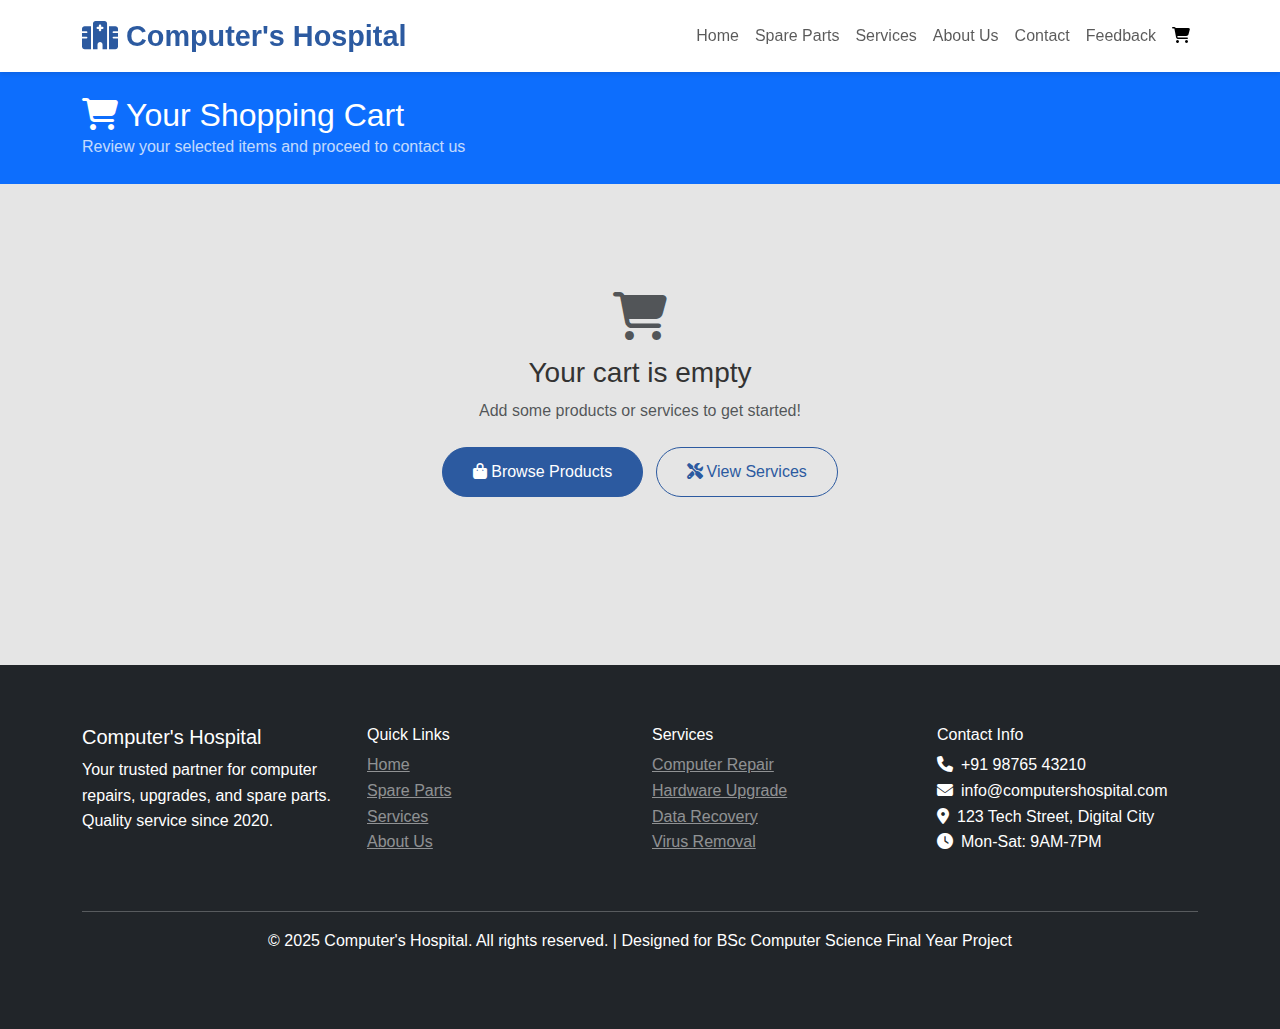
<file: cart.html>
<!DOCTYPE html>
<html lang="en">
<head>
    <meta charset="UTF-8">
    <meta name="viewport" content="width=device-width, initial-scale=1.0">
    <title>Shopping Cart - Computer's Hospital</title>
    <meta name="description" content="Review your selected computer parts and services. Get quotes and place orders easily.">
    
    <!-- Bootstrap CSS -->
    <link href="https://cdn.jsdelivr.net/npm/bootstrap@5.3.0/dist/css/bootstrap.min.css" rel="stylesheet">
    <!-- Font Awesome Icons -->
    <link href="https://cdnjs.cloudflare.com/ajax/libs/font-awesome/6.4.0/css/all.min.css" rel="stylesheet">
    <!-- Custom CSS -->
    <link href="css/style.css" rel="stylesheet">
</head>
<body>
    <!-- Navigation -->
    <nav class="navbar navbar-expand-lg navbar-light bg-white sticky-top">
        <div class="container">
            <a class="navbar-brand" href="index.html">
                <i class="fas fa-hospital-alt me-2"></i>Computer's Hospital
            </a>
            <button class="navbar-toggler" type="button" data-bs-toggle="collapse" data-bs-target="#navbarNav">
                <span class="navbar-toggler-icon"></span>
            </button>
            <div class="collapse navbar-collapse" id="navbarNav">
                <ul class="navbar-nav ms-auto">
                    <li class="nav-item">
                        <a class="nav-link" href="index.html">Home</a>
                    </li>
                    <li class="nav-item">
                        <a class="nav-link" href="spare-parts.html">Spare Parts</a>
                    </li>
                    <li class="nav-item">
                        <a class="nav-link" href="services.html">Services</a>
                    </li>
                    <li class="nav-item">
                        <a class="nav-link" href="about.html">About Us</a>
                    </li>
                    <li class="nav-item">
                        <a class="nav-link" href="contact.html">Contact</a>
                    </li>
                    <li class="nav-item">
                        <a class="nav-link" href="feedback.html">Feedback</a>
                    </li>
                    <li class="nav-item position-relative">
                        <a class="nav-link cart-icon active" href="cart.html" title="Shopping Cart">
                            <i class="fas fa-shopping-cart"></i>
                            <span class="cart-badge badge bg-danger rounded-pill position-absolute" style="top: 0; right: 0; font-size: 0.7em; display: none;">0</span>
                        </a>
                    </li>
                </ul>
            </div>
        </div>
    </nav>

    <!-- Cart Header -->
    <div class="bg-primary text-white py-4">
        <div class="container">
            <div class="row align-items-center">
                <div class="col-md-8">
                    <h1 class="h2 mb-0">
                        <i class="fas fa-shopping-cart me-2"></i>Your Shopping Cart
                    </h1>
                    <p class="mb-0 opacity-75">Review your selected items and proceed to contact us</p>
                </div>
                <div class="col-md-4 text-md-end">
                    <button class="btn btn-light btn-sm" onclick="cart.clearCart()" id="clearCartBtn">
                        <i class="fas fa-trash me-1"></i>Clear Cart
                    </button>
                </div>
            </div>
        </div>
    </div>

    <!-- Cart Content -->
    <section class="section-padding">
        <div class="container">
            <div id="cartContent">
                <!-- Cart items will be loaded here -->
            </div>
        </div>
    </section>

    <!-- Footer -->
    <footer class="bg-dark text-white section-padding">
        <div class="container">
            <div class="row">
                <div class="col-lg-3 col-md-6 mb-4">
                    <h5>Computer's Hospital</h5>
                    <p>Your trusted partner for computer repairs, upgrades, and spare parts. Quality service since 2020.</p>
                </div>
                <div class="col-lg-3 col-md-6 mb-4">
                    <h6>Quick Links</h6>
                    <ul class="list-unstyled">
                        <li><a href="index.html" class="text-white-50">Home</a></li>
                        <li><a href="spare-parts.html" class="text-white-50">Spare Parts</a></li>
                        <li><a href="services.html" class="text-white-50">Services</a></li>
                        <li><a href="about.html" class="text-white-50">About Us</a></li>
                    </ul>
                </div>
                <div class="col-lg-3 col-md-6 mb-4">
                    <h6>Services</h6>
                    <ul class="list-unstyled">
                        <li><a href="services.html" class="text-white-50">Computer Repair</a></li>
                        <li><a href="services.html" class="text-white-50">Hardware Upgrade</a></li>
                        <li><a href="services.html" class="text-white-50">Data Recovery</a></li>
                        <li><a href="services.html" class="text-white-50">Virus Removal</a></li>
                    </ul>
                </div>
                <div class="col-lg-3 col-md-6 mb-4">
                    <h6>Contact Info</h6>
                    <ul class="list-unstyled">
                        <li><i class="fas fa-phone me-2"></i>+91 98765 43210</li>
                        <li><i class="fas fa-envelope me-2"></i>info@computershospital.com</li>
                        <li><i class="fas fa-map-marker-alt me-2"></i>123 Tech Street, Digital City</li>
                        <li><i class="fas fa-clock me-2"></i>Mon-Sat: 9AM-7PM</li>
                    </ul>
                </div>
            </div>
            <hr>
            <div class="text-center">
                <p>&copy; 2025 Computer's Hospital. All rights reserved. | Designed for BSc Computer Science Final Year Project</p>
            </div>
        </div>
    </footer>

    <!-- Bootstrap JS -->
    <script src="https://cdn.jsdelivr.net/npm/bootstrap@5.3.0/dist/js/bootstrap.bundle.min.js"></script>
    <!-- Cart JavaScript -->
    <script src="js/script_cart.js"></script>
    
    <script>
        // Cart page specific functionality
        document.addEventListener('DOMContentLoaded', function() {
            displayCartContents();
        });

        function displayCartContents() {
            const cartContent = document.getElementById('cartContent');
            const clearCartBtn = document.getElementById('clearCartBtn');
            
            if (cart.items.length === 0 && cart.services.length === 0) {
                cartContent.innerHTML = `
                    <div class="text-center py-5">
                        <i class="fas fa-shopping-cart fa-3x text-muted mb-3"></i>
                        <h3>Your cart is empty</h3>
                        <p class="text-muted">Add some products or services to get started!</p>
                        <div class="mt-4">
                            <a href="spare-parts.html" class="btn btn-primary me-2">
                                <i class="fas fa-shopping-bag me-1"></i>Browse Products
                            </a>
                            <a href="services.html" class="btn btn-outline-primary">
                                <i class="fas fa-tools me-1"></i>View Services
                            </a>
                        </div>
                    </div>
                `;
                clearCartBtn.style.display = 'none';
                return;
            }

            let cartHtml = `
                <div class="row">
                    <div class="col-lg-8">
            `;

            // Display Products
            if (cart.items.length > 0) {
                cartHtml += `
                    <div class="card mb-4">
                        <div class="card-header">
                            <h5 class="mb-0">
                                <i class="fas fa-microchip me-2"></i>Products (${cart.items.length})
                            </h5>
                        </div>
                        <div class="card-body">
                `;
                
                cart.items.forEach(item => {
                    cartHtml += `
                        <div class="row align-items-center border-bottom pb-3 mb-3">
                            <div class="col-md-2">
                                <img src="${item.image}" alt="${item.name}" class="img-fluid rounded" style="height: 60px; width: 60px; object-fit: cover;">
                            </div>
                            <div class="col-md-4">
                                <h6 class="mb-1">${item.name}</h6>
                                <small class="text-muted">${item.category}</small>
                            </div>
                            <div class="col-md-2">
                                <div class="input-group input-group-sm">
                                    <button class="btn btn-outline-secondary" onclick="updateCartQuantity(${item.id}, ${item.quantity - 1}, 'product')">-</button>
                                    <input type="number" class="form-control text-center" value="${item.quantity}" min="1" onchange="updateCartQuantity(${item.id}, this.value, 'product')">
                                    <button class="btn btn-outline-secondary" onclick="updateCartQuantity(${item.id}, ${item.quantity + 1}, 'product')">+</button>
                                </div>
                            </div>
                            <div class="col-md-2 text-center">
                                <strong>₹${(item.price * item.quantity).toLocaleString()}</strong>
                            </div>
                            <div class="col-md-2 text-center">
                                <button class="btn btn-danger btn-sm" onclick="removeFromCart(${item.id}, 'product')">
                                    <i class="fas fa-trash"></i>
                                </button>
                            </div>
                        </div>
                    `;
                });
                
                cartHtml += `
                        </div>
                    </div>
                `;
            }

            // Display Services
            if (cart.services.length > 0) {
                cartHtml += `
                    <div class="card mb-4">
                        <div class="card-header">
                            <h5 class="mb-0">
                                <i class="fas fa-tools me-2"></i>Services (${cart.services.length})
                            </h5>
                        </div>
                        <div class="card-body">
                `;
                
                cart.services.forEach(service => {
                    cartHtml += `
                        <div class="row align-items-center border-bottom pb-3 mb-3">
                            <div class="col-md-2">
                                <div class="bg-primary rounded d-flex align-items-center justify-content-center" style="height: 60px; width: 60px;">
                                    <i class="fas fa-tools text-white"></i>
                                </div>
                            </div>
                            <div class="col-md-4">
                                <h6 class="mb-1">${service.name}</h6>
                                <small class="text-muted">Duration: ${service.duration}</small>
                            </div>
                            <div class="col-md-2">
                                <div class="input-group input-group-sm">
                                    <button class="btn btn-outline-secondary" onclick="updateCartQuantity(${service.id}, ${service.quantity - 1}, 'service')">-</button>
                                    <input type="number" class="form-control text-center" value="${service.quantity}" min="1" onchange="updateCartQuantity(${service.id}, this.value, 'service')">
                                    <button class="btn btn-outline-secondary" onclick="updateCartQuantity(${service.id}, ${service.quantity + 1}, 'service')">+</button>
                                </div>
                            </div>
                            <div class="col-md-2 text-center">
                                <strong>₹${(service.price * service.quantity).toLocaleString()}</strong>
                            </div>
                            <div class="col-md-2 text-center">
                                <button class="btn btn-danger btn-sm" onclick="removeFromCart(${service.id}, 'service')">
                                    <i class="fas fa-trash"></i>
                                </button>
                            </div>
                        </div>
                    `;
                });
                
                cartHtml += `
                        </div>
                    </div>
                `;
            }

            cartHtml += `
                    </div>
                    <div class="col-lg-4">
                        <div class="card">
                            <div class="card-header">
                                <h5 class="mb-0">
                                    <i class="fas fa-calculator me-2"></i>Order Summary
                                </h5>
                            </div>
                            <div class="card-body">
                                <div class="d-flex justify-content-between mb-2">
                                    <span>Total Items:</span>
                                    <strong>${cart.getTotalItems()}</strong>
                                </div>
                                <div class="d-flex justify-content-between mb-3">
                                    <span>Total Amount:</span>
                                    <strong class="text-primary">₹${cart.getTotalPrice().toLocaleString()}</strong>
                                </div>
                                <hr>
                                <button class="btn btn-success w-100" onclick="proceedToContact()">
                                    <i class="fas fa-envelope me-2"></i>Contact Us To Get It
                                </button>
                                <div class="mt-3 text-center">
                                    <small class="text-muted">
                                        <i class="fas fa-info-circle me-1"></i>
                                        We'll contact you with final pricing and availability
                                    </small>
                                </div>
                            </div>
                        </div>
                        
                        <div class="card mt-3">
                            <div class="card-body text-center">
                                <h6>Need More Items?</h6>
                                <div class="mt-2">
                                    <a href="spare-parts.html" class="btn btn-outline-primary btn-sm me-2">
                                        <i class="fas fa-plus me-1"></i>Add Products
                                    </a>
                                    <a href="services.html" class="btn btn-outline-primary btn-sm">
                                        <i class="fas fa-plus me-1"></i>Add Services
                                    </a>
                                </div>
                            </div>
                        </div>
                    </div>
                </div>
            `;

            cartContent.innerHTML = cartHtml;
        }

        function updateCartQuantity(id, quantity, type) {
            const qty = Math.max(1, parseInt(quantity) || 1);
            cart.updateQuantity(id, qty, type);
            displayCartContents();
        }

        function removeFromCart(id, type) {
            if (confirm('Remove this item from cart?')) {
                if (type === 'product') {
                    cart.removeProduct(id);
                } else {
                    cart.removeService(id);
                }
                displayCartContents();
            }
        }

        function proceedToContact() {
            // Store cart data for contact form
            localStorage.setItem('cartForContact', 'true');
            window.location.href = 'contact.html';
        }
    </script>
</body>
</html>
</file>
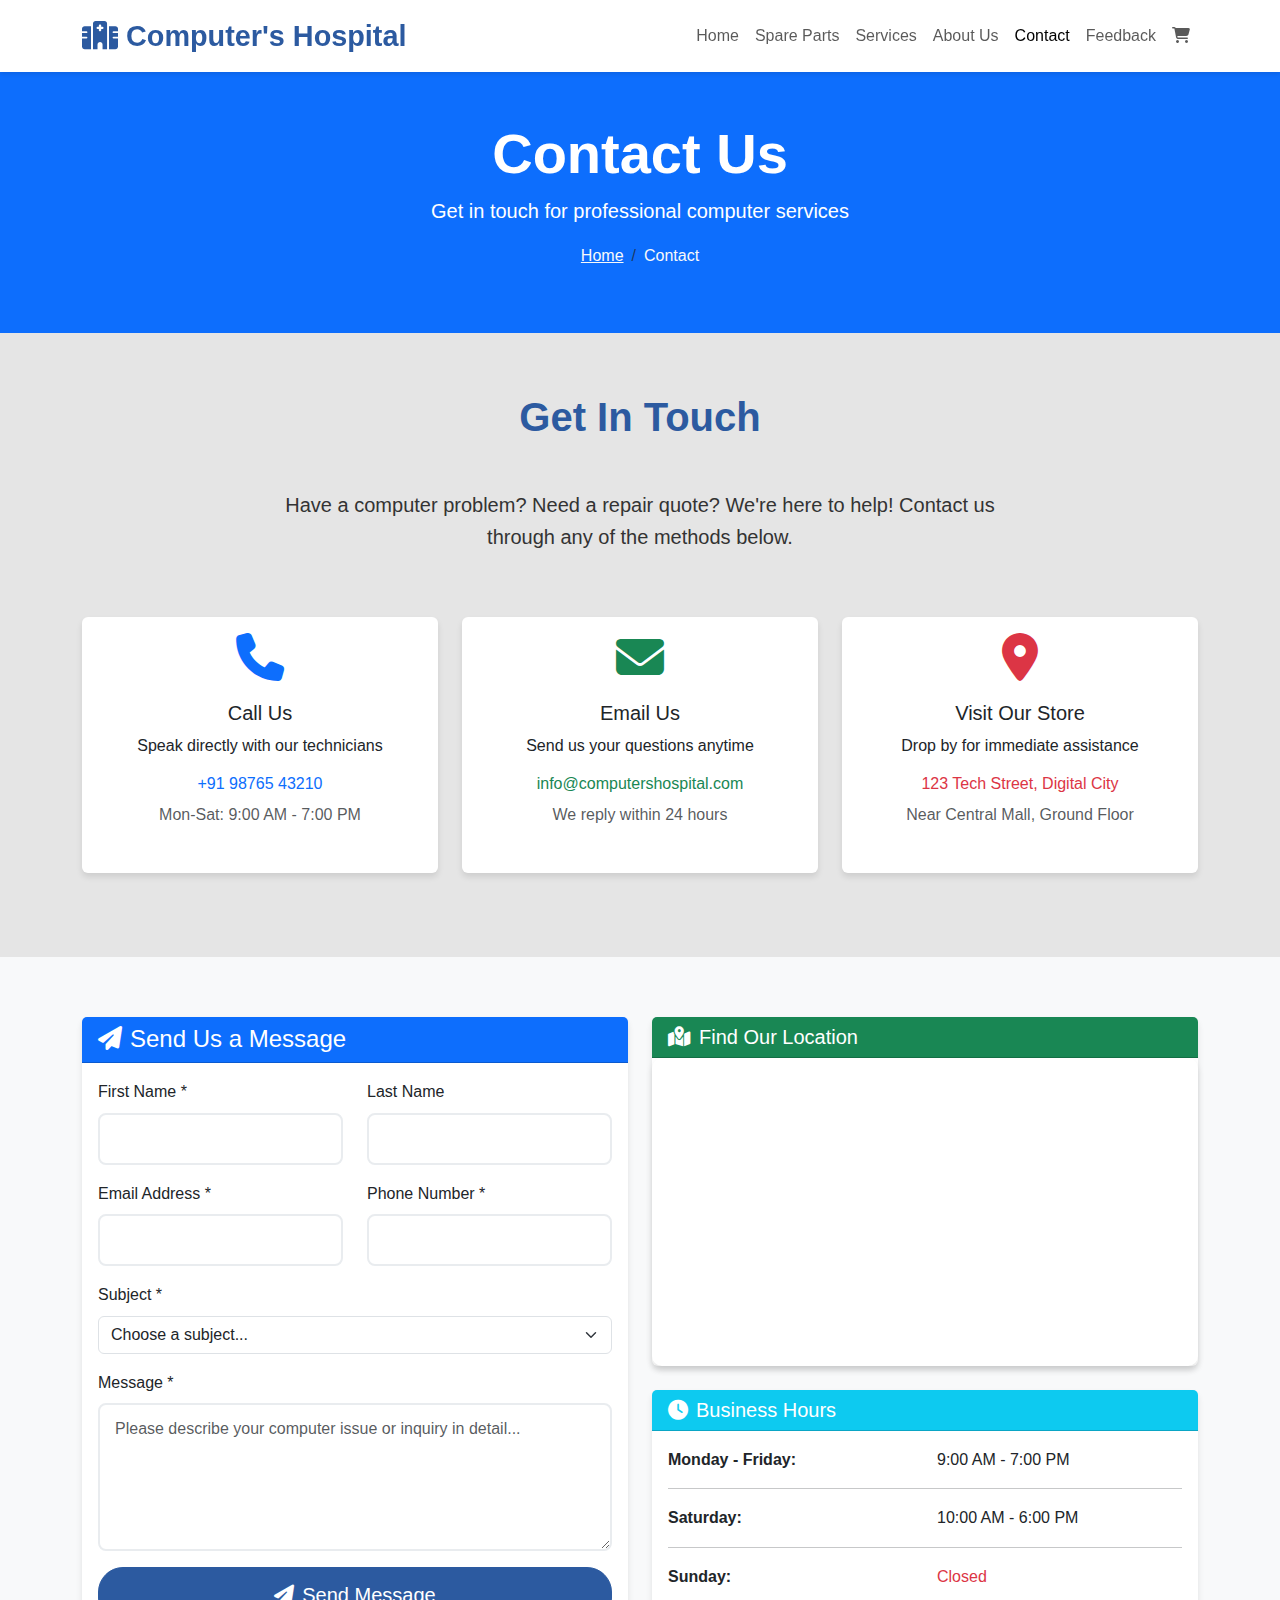
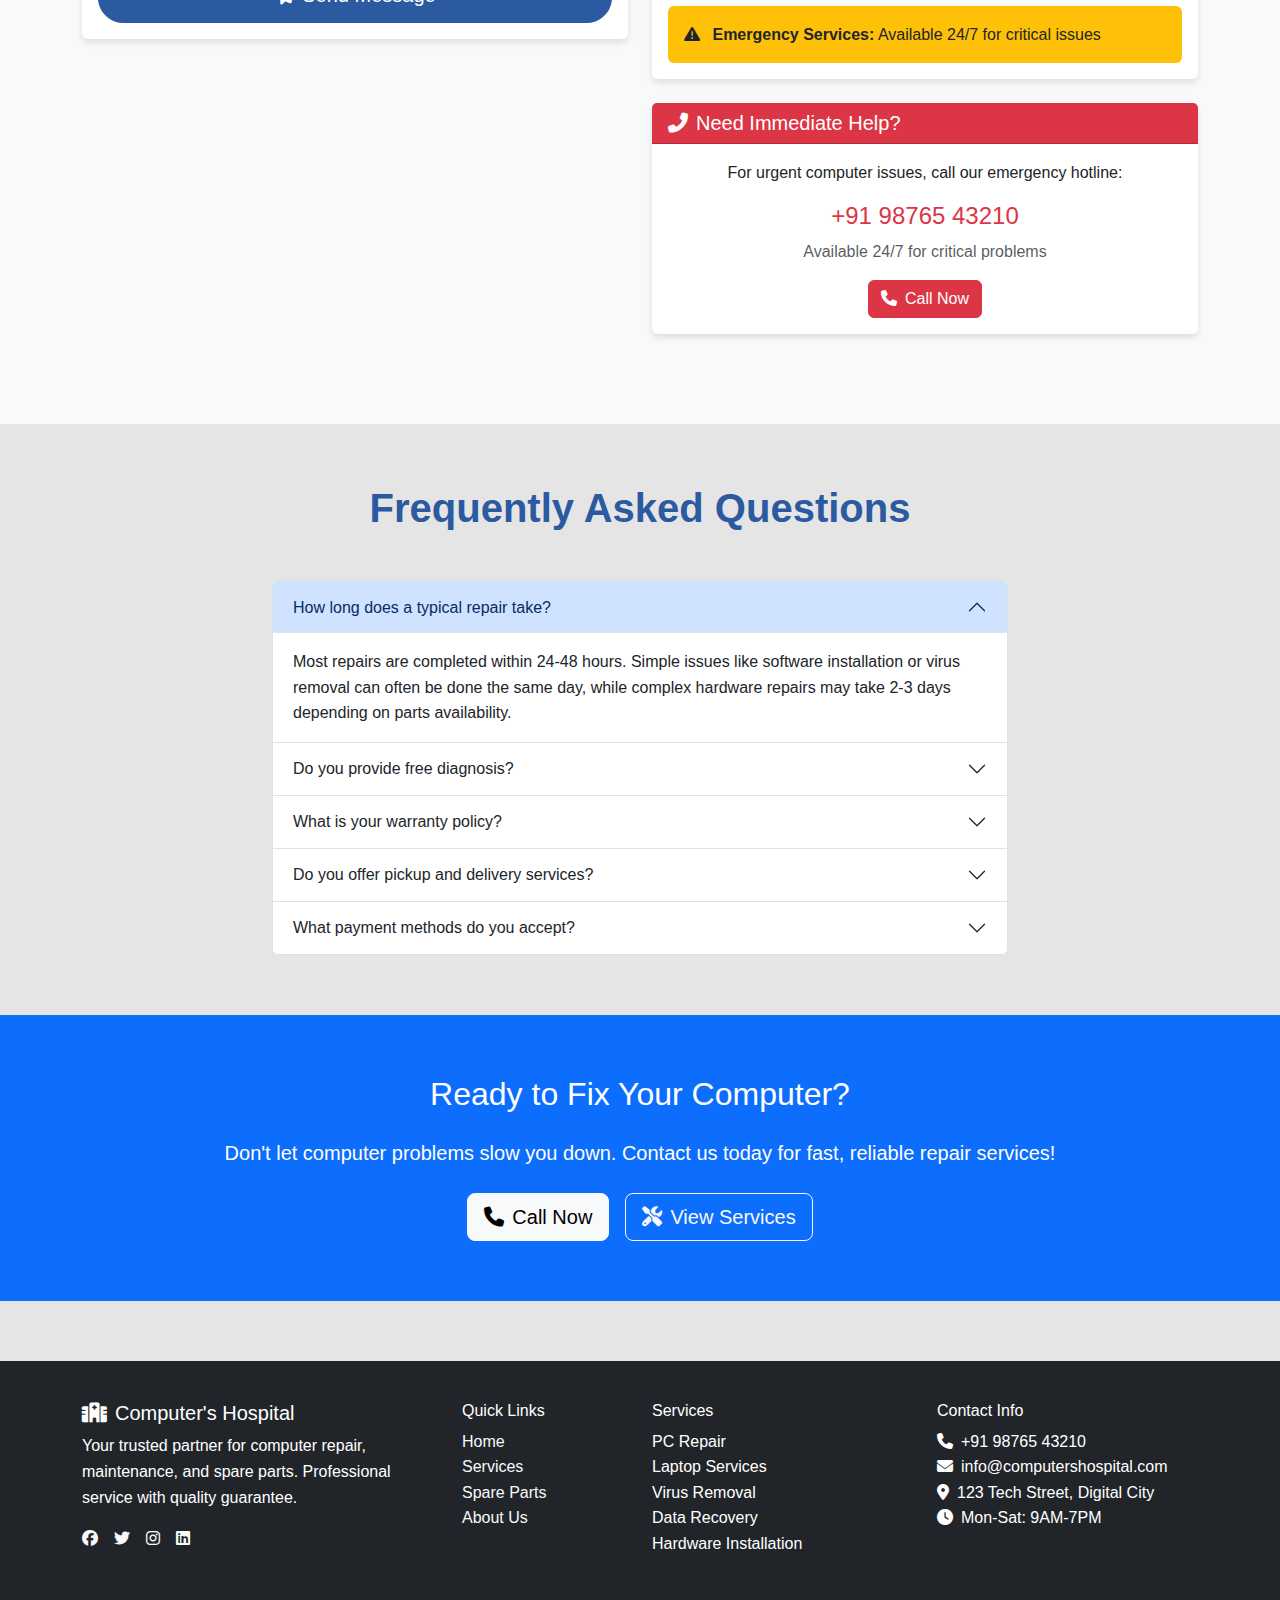
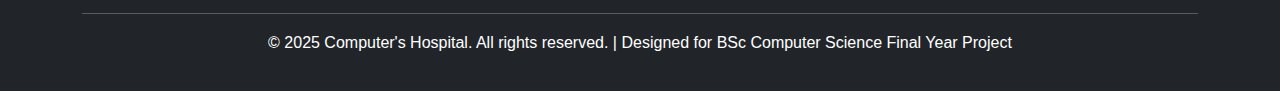
<file: contact.html>
<!DOCTYPE html>
<html lang="en">
<head>
    <meta charset="UTF-8">
    <meta name="viewport" content="width=device-width, initial-scale=1.0">
    <title>Contact Us - Computer's Hospital</title>
    <meta name="description" content="Get in touch with Computer's Hospital for professional computer repair services. Call, email, or visit our service centre.">
    
    <!-- Bootstrap CSS -->
    <link href="https://cdn.jsdelivr.net/npm/bootstrap@5.3.0/dist/css/bootstrap.min.css" rel="stylesheet">
    <!-- Font Awesome Icons -->
    <link href="https://cdnjs.cloudflare.com/ajax/libs/font-awesome/6.4.0/css/all.min.css" rel="stylesheet">
    <!-- Custom CSS -->
    <link href="css/style.css" rel="stylesheet">
</head>
<body>
    <!-- Navigation -->
    <nav class="navbar navbar-expand-lg navbar-light bg-white sticky-top">
        <div class="container">
            <a class="navbar-brand" href="index.html">
                <i class="fas fa-hospital-alt me-2"></i>Computer's Hospital
            </a>
            <button class="navbar-toggler" type="button" data-bs-toggle="collapse" data-bs-target="#navbarNav">
                <span class="navbar-toggler-icon"></span>
            </button>
            <div class="collapse navbar-collapse" id="navbarNav">
                <ul class="navbar-nav ms-auto">
                    <li class="nav-item">
                        <a class="nav-link" href="index.html">Home</a>
                    </li>
                    <li class="nav-item">
                        <a class="nav-link" href="spare-parts.html">Spare Parts</a>
                    </li>
                    <li class="nav-item">
                        <a class="nav-link" href="services.html">Services</a>
                    </li>
                    <li class="nav-item">
                        <a class="nav-link" href="about.html">About Us</a>
                    </li>
                    <li class="nav-item">
                        <a class="nav-link active" href="contact.html">Contact</a>
                    </li>
                    <li class="nav-item">
                        <a class="nav-link" href="feedback.html">Feedback</a>
                    </li>
                    <li class="nav-item position-relative">
                        <a class="nav-link cart-icon" href="cart.html" title="Shopping Cart">
                            <i class="fas fa-shopping-cart"></i>
                            <span class="cart-badge badge bg-danger rounded-pill position-absolute" style="top: 0; right: 0; font-size: 0.7em; display: none;">0</span>
                        </a>
                    </li>
                </ul>
            </div>
        </div>
    </nav>

    <!-- Page Header -->
    <section class="bg-primary text-white py-5">
        <div class="container">
            <div class="row">
                <div class="col-lg-8 mx-auto text-center">
                    <h1 class="display-4 fw-bold">Contact Us</h1>
                    <p class="lead">Get in touch for professional computer services</p>
                    <nav aria-label="breadcrumb">
                        <ol class="breadcrumb justify-content-center bg-transparent">
                            <li class="breadcrumb-item"><a href="index.html" class="text-light">Home</a></li>
                            <li class="breadcrumb-item active text-light" aria-current="page">Contact</li>
                        </ol>
                    </nav>
                </div>
            </div>
        </div>
    </section>

    <!-- Contact Information -->
    <section class="section-padding">
        <div class="container">
            <div class="row mb-5">
                <div class="col-lg-8 mx-auto text-center">
                    <h2 class="section-title">Get In Touch</h2>
                    <p class="lead">Have a computer problem? Need a repair quote? We're here to help! Contact us through any of the methods below.</p>
                </div>
            </div>

            <div class="row">
                <!-- Contact Info Cards -->
                <div class="col-lg-4 col-md-6 mb-4">
                    <div class="card text-center h-100">
                        <div class="card-body">
                            <i class="fas fa-phone service-icon text-primary"></i>
                            <h5>Call Us</h5>
                            <p class="card-text">Speak directly with our technicians</p>
                            <h6 class="text-primary">+91 98765 43210</h6>
                            <p class="text-muted mb-0">Mon-Sat: 9:00 AM - 7:00 PM</p>
                        </div>
                    </div>
                </div>

                <div class="col-lg-4 col-md-6 mb-4">
                    <div class="card text-center h-100">
                        <div class="card-body">
                            <i class="fas fa-envelope service-icon text-success"></i>
                            <h5>Email Us</h5>
                            <p class="card-text">Send us your questions anytime</p>
                            <h6 class="text-success">info@computershospital.com</h6>
                            <p class="text-muted mb-0">We reply within 24 hours</p>
                        </div>
                    </div>
                </div>

                <div class="col-lg-4 col-md-6 mb-4">
                    <div class="card text-center h-100">
                        <div class="card-body">
                            <i class="fas fa-map-marker-alt service-icon text-danger"></i>
                            <h5>Visit Our Store</h5>
                            <p class="card-text">Drop by for immediate assistance</p>
                            <h6 class="text-danger">123 Tech Street, Digital City</h6>
                            <p class="text-muted mb-0">Near Central Mall, Ground Floor</p>
                        </div>
                    </div>
                </div>
            </div>
        </div>
    </section>

    <!-- Contact Form and Map -->
    <section class="section-padding bg-light">
        <div class="container">
            <div class="row">
                <!-- Contact Form -->
                <div class="col-lg-6 mb-5">
                    <div class="card">
                        <div class="card-header bg-primary text-white">
                            <h4 class="mb-0"><i class="fas fa-paper-plane me-2"></i>Send Us a Message</h4>
                        </div>
                        <div class="card-body">
                            <form id="contactForm" novalidate>
                                <div class="row">
                                    <div class="col-md-6 mb-3">
                                        <label for="firstName" class="form-label">First Name *</label>
                                        <input type="text" class="form-control" id="firstName" name="firstName" required>
                                        <div class="invalid-feedback">
                                            Please provide your first name.
                                        </div>
                                    </div>
                                    <div class="col-md-6 mb-3">
                                        <label for="lastName" class="form-label">Last Name</label>
                                        <input type="text" class="form-control" id="lastName" name="lastName">
                                        <div class="invalid-feedback">
                                            Please provide your last name.
                                        </div>
                                    </div>
                                </div>

                                <div class="row">
                                    <div class="col-md-6 mb-3">
                                        <label for="email" class="form-label">Email Address *</label>
                                        <input type="email" class="form-control" id="email" name="email" required>
                                        <div class="invalid-feedback">
                                            Please provide a valid email address.
                                        </div>
                                    </div>
                                    <div class="col-md-6 mb-3">
                                        <label for="phone" class="form-label">Phone Number *</label>
                                        <input type="tel" class="form-control" id="phone" name="phone" required>
                                        <div class="invalid-feedback">
                                            Please provide a valid phone number.
                                        </div>
                                    </div>
                                </div>

                                <div class="mb-3">
                                    <label for="subject" class="form-label">Subject *</label>
                                    <select class="form-select" id="subject" name="subject" required>
                                        <option value="">Choose a subject...</option>
                                        <option value="repair">Computer Repair</option>
                                        <option value="parts">Spare Parts Inquiry</option>
                                        <option value="quote">Request Quote</option>
                                        <option value="support">Technical Support</option>
                                        <option value="other">Other</option>
                                    </select>
                                    <div class="invalid-feedback">
                                        Please select a subject.
                                    </div>
                                </div>

                                <div class="mb-3">
                                    <label for="message" class="form-label">Message *</label>
                                    <textarea class="form-control" id="message" name="message" rows="5" required placeholder="Please describe your computer issue or inquiry in detail..."></textarea>
                                    <div class="invalid-feedback">
                                        Please provide a message.
                                    </div>
                                </div>

                                <!-- <div class="mb-3 form-check">
                                    <input type="checkbox" class="form-check-input" id="newsletter" name="newsletter">
                                    <label class="form-check-label" for="newsletter">
                                        Subscribe to our newsletter for tech tips and special offers
                                    </label>
                                </div> -->

                                <button type="submit" class="btn btn-primary btn-lg w-100">
                                    <i class="fas fa-paper-plane me-2"></i>Send Message
                                </button>
                            </form>
                        </div>
                    </div>
                </div>

                <!-- Map and Additional Info -->
                <div class="col-lg-6">
                    <!-- Google Map -->
                    <div class="card mb-4">
                        <div class="card-header bg-success text-white">
                            <h5 class="mb-0"><i class="fas fa-map-marked-alt me-2"></i>Find Our Location</h5>
                        </div>
                        <div class="card-body p-0">
                            <div class="map-container">
                                <iframe 
                                    src="https://www.google.com/maps/embed?pb=!1m18!1m12!1m3!1d3887.2234567890123!2d79.2525485!3d12.5003851!2m3!1f0!2f0!3f0!3m2!1i1024!2i768!4f13.1!3m3!1m2!1s0x3bacd1b4994419b1%3A0x3b239578fe36b822!2sComputer%20Hospital!5e0!3m2!1sen!2sin!4v1696502400000"
                                    width="100%" 
                                    height="300" 
                                    style="border:0;" 
                                    allowfullscreen="" 
                                    loading="lazy">
                                </iframe>
                            </div>
                        </div>
                    </div>

                    <!-- Business Hours -->
                    <div class="card mb-4">
                        <div class="card-header bg-info text-white">
                            <h5 class="mb-0"><i class="fas fa-clock me-2"></i>Business Hours</h5>
                        </div>
                        <div class="card-body">
                            <div class="row">
                                <div class="col-6">
                                    <strong>Monday - Friday:</strong>
                                </div>
                                <div class="col-6">
                                    9:00 AM - 7:00 PM
                                </div>
                            </div>
                            <hr>
                            <div class="row">
                                <div class="col-6">
                                    <strong>Saturday:</strong>
                                </div>
                                <div class="col-6">
                                    10:00 AM - 6:00 PM
                                </div>
                            </div>
                            <hr>
                            <div class="row">
                                <div class="col-6">
                                    <strong>Sunday:</strong>
                                </div>
                                <div class="col-6">
                                    <span class="text-danger">Closed</span>
                                </div>
                            </div>
                            <div class="mt-3 p-3 bg-warning text-dark rounded">
                                <i class="fas fa-exclamation-triangle me-2"></i>
                                <strong>Emergency Services:</strong> Available 24/7 for critical issues
                            </div>
                        </div>
                    </div>

                    <!-- Quick Contact -->
                    <div class="card">
                        <div class="card-header bg-danger text-white">
                            <h5 class="mb-0"><i class="fas fa-phone-alt me-2"></i>Need Immediate Help?</h5>
                        </div>
                        <div class="card-body text-center">
                            <p class="card-text">For urgent computer issues, call our emergency hotline:</p>
                            <h4 class="text-danger">+91 98765 43210</h4>
                            <p class="text-muted mb-3">Available 24/7 for critical problems</p>
                            <a href="tel:+919876543210" class="btn btn-danger">
                                <i class="fas fa-phone me-2"></i>Call Now
                            </a>
                        </div>
                    </div>
                </div>
            </div>
        </div>
    </section>

    <!-- FAQ Section -->
    <section class="section-padding">
        <div class="container">
            <h2 class="section-title">Frequently Asked Questions</h2>
            <div class="row">
                <div class="col-lg-8 mx-auto">
                    <div class="accordion" id="faqAccordion">
                        <div class="accordion-item">
                            <h2 class="accordion-header" id="faq1">
                                <button class="accordion-button" type="button" data-bs-toggle="collapse" data-bs-target="#collapse1">
                                    How long does a typical repair take?
                                </button>
                            </h2>
                            <div id="collapse1" class="accordion-collapse collapse show" data-bs-parent="#faqAccordion">
                                <div class="accordion-body">
                                    Most repairs are completed within 24-48 hours. Simple issues like software installation or virus removal can often be done the same day, while complex hardware repairs may take 2-3 days depending on parts availability.
                                </div>
                            </div>
                        </div>

                        <div class="accordion-item">
                            <h2 class="accordion-header" id="faq2">
                                <button class="accordion-button collapsed" type="button" data-bs-toggle="collapse" data-bs-target="#collapse2">
                                    Do you provide free diagnosis?
                                </button>
                            </h2>
                            <div id="collapse2" class="accordion-collapse collapse" data-bs-parent="#faqAccordion">
                                <div class="accordion-body">
                                    Yes! We offer free diagnosis for all computer issues. Our technicians will thoroughly examine your device and provide a detailed report of the problems and repair costs before any work begins.
                                </div>
                            </div>
                        </div>

                        <div class="accordion-item">
                            <h2 class="accordion-header" id="faq3">
                                <button class="accordion-button collapsed" type="button" data-bs-toggle="collapse" data-bs-target="#collapse3">
                                    What is your warranty policy?
                                </button>
                            </h2>
                            <div id="collapse3" class="accordion-collapse collapse" data-bs-parent="#faqAccordion">
                                <div class="accordion-body">
                                    All repairs come with a 30-day warranty on labor and 90 days on parts. If the same issue occurs within the warranty period, we'll fix it free of charge. Manufacturer warranties on new parts are also honored.
                                </div>
                            </div>
                        </div>

                        <div class="accordion-item">
                            <h2 class="accordion-header" id="faq4">
                                <button class="accordion-button collapsed" type="button" data-bs-toggle="collapse" data-bs-target="#collapse4">
                                    Do you offer pickup and delivery services?
                                </button>
                            </h2>
                            <div id="collapse4" class="accordion-collapse collapse" data-bs-parent="#faqAccordion">
                                <div class="accordion-body">
                                    Yes, we offer pickup and delivery services for a small additional fee within a 10km radius. For areas beyond that, we can arrange special pickup services. Contact us for specific pricing.
                                </div>
                            </div>
                        </div>

                        <div class="accordion-item">
                            <h2 class="accordion-header" id="faq5">
                                <button class="accordion-button collapsed" type="button" data-bs-toggle="collapse" data-bs-target="#collapse5">
                                    What payment methods do you accept?
                                </button>
                            </h2>
                            <div id="collapse5" class="accordion-collapse collapse" data-bs-parent="#faqAccordion">
                                <div class="accordion-body">
                                    We accept cash only. Payment is due upon completion of the service unless prior arrangements have been made.
                                </div>
                            </div>
                        </div>
                    </div>
                </div>
            </div>
        </div>
    </section>

    <!-- Call to Action -->
    <section class="section-padding bg-primary text-white">
        <div class="container text-center">
            <h2 class="mb-4">Ready to Fix Your Computer?</h2>
            <p class="lead mb-4">Don't let computer problems slow you down. Contact us today for fast, reliable repair services!</p>
            <div class="d-flex flex-wrap justify-content-center gap-3">
                <a href="tel:+919876543210" class="btn btn-light btn-lg">
                    <i class="fas fa-phone me-2"></i>Call Now
                </a>
                <a href="services.html" class="btn btn-outline-light btn-lg">
                    <i class="fas fa-tools me-2"></i>View Services
                </a>
            </div>
        </div>
    </section>

    <!-- Footer -->
    <footer class="bg-dark text-white">
        <div class="container">
            <div class="row">
                <div class="col-lg-4 col-md-6 mb-4">
                    <h5><i class="fas fa-hospital-alt me-2"></i>Computer's Hospital</h5>
                    <p>Your trusted partner for computer repair, maintenance, and spare parts. Professional service with quality guarantee.</p>
                    <div class="d-flex gap-3">
                        <a href="#" class="text-light"><i class="fab fa-facebook"></i></a>
                        <a href="#" class="text-light"><i class="fab fa-twitter"></i></a>
                        <a href="#" class="text-light"><i class="fab fa-instagram"></i></a>
                        <a href="#" class="text-light"><i class="fab fa-linkedin"></i></a>
                    </div>
                </div>
                <div class="col-lg-2 col-md-6 mb-4">
                    <h6>Quick Links</h6>
                    <ul class="list-unstyled">
                        <li><a href="index.html" class="text-light text-decoration-none">Home</a></li>
                        <li><a href="services.html" class="text-light text-decoration-none">Services</a></li>
                        <li><a href="spare-parts.html" class="text-light text-decoration-none">Spare Parts</a></li>
                        <li><a href="about.html" class="text-light text-decoration-none">About Us</a></li>
                    </ul>
                </div>
                <div class="col-lg-3 col-md-6 mb-4">
                    <h6>Services</h6>
                    <ul class="list-unstyled">
                        <li>PC Repair</li>
                        <li>Laptop Services</li>
                        <li>Virus Removal</li>
                        <li>Data Recovery</li>
                        <li>Hardware Installation</li>
                    </ul>
                </div>
                <div class="col-lg-3 col-md-6 mb-4">
                    <h6>Contact Info</h6>
                    <ul class="list-unstyled">
                        <li><i class="fas fa-phone me-2"></i>+91 98765 43210</li>
                        <li><i class="fas fa-envelope me-2"></i>info@computershospital.com</li>
                        <li><i class="fas fa-map-marker-alt me-2"></i>123 Tech Street, Digital City</li>
                        <li><i class="fas fa-clock me-2"></i>Mon-Sat: 9AM-7PM</li>
                    </ul>
                </div>
            </div>
            <hr>
            <div class="text-center">
                <p>&copy; 2025 Computer's Hospital. All rights reserved. | Designed for BSc Computer Science Final Year Project</p>
            </div>
        </div>
    </footer>

    <!-- Bootstrap JS -->
    <script src="https://cdn.jsdelivr.net/npm/bootstrap@5.3.0/dist/js/bootstrap.bundle.min.js"></script>
    <!-- Configuration -->
    <script src="js/config.js"></script>
    <!-- Cart-enabled JavaScript -->
    <script src="js/script_cart.js"></script>
    
    <script>
        // Contact form with cart integration
        document.addEventListener('DOMContentLoaded', function() {
            // Check if coming from cart
            const fromCart = localStorage.getItem('cartForContact');
            
            if (fromCart === 'true') {
                prefillCartData();
                localStorage.removeItem('cartForContact');
            }
            
            // Form submission handler
            document.getElementById('contactForm').addEventListener('submit', handleFormSubmit);
        });

        function prefillCartData() {
            // Initialize cart if not already done
            if (typeof cart === 'undefined') {
                setTimeout(prefillCartData, 100);
                return;
            }
            
            // Pre-fill subject
            const subjectSelect = document.getElementById('subject');
            subjectSelect.value = 'quote';
            
            // Pre-fill message with cart contents
            const messageTextarea = document.getElementById('message');
            const cartMessage = cart.generateCartMessage();
            messageTextarea.value = cartMessage;
            
            // Show a notice
            showCartNotice();
        }

        function showCartNotice() {
            const notice = document.createElement('div');
            notice.className = 'alert alert-info alert-dismissible fade show mt-3';
            notice.innerHTML = `
                <i class="fas fa-shopping-cart me-2"></i>
                <strong>Cart Items Added!</strong> Your selected products and services have been automatically added to the message below. You can modify the message if needed.
                <button type="button" class="btn-close" data-bs-dismiss="alert"></button>
            `;
            
            const form = document.getElementById('contactForm');
            form.parentNode.insertBefore(notice, form);
        }

        async function handleFormSubmit(e) {
            e.preventDefault();
            
            const form = e.target;
            const formData = new FormData(form);
            
            // Validate form
            if (!form.checkValidity()) {
                e.stopPropagation();
                form.classList.add('was-validated');
                return;
            }
            
            // Prepare data
            const contactData = {
                name: formData.get('firstName') + ' ' + formData.get('lastName'),
                email: formData.get('email'),
                phone: formData.get('phone'),
                service: formData.get('subject'),
                message: formData.get('message')
            };
            
            // Show loading state
            const submitBtn = form.querySelector('button[type="submit"]');
            const originalText = submitBtn.innerHTML;
            submitBtn.innerHTML = '<i class="fas fa-spinner fa-spin me-2"></i>Sending...';
            submitBtn.disabled = true;
            
            try {
                const response = await makeApiRequest(API_CONFIG.ENDPOINTS.CONTACT, {
                    method: 'POST',
                    body: JSON.stringify(contactData)
                });
                
                if (response.ok) {
                    // Show success message
                    showSuccessMessage();
                    
                    // Clear cart if message was from cart
                    if (contactData.message.includes('PRODUCTS:') || contactData.message.includes('SERVICES:')) {
                        cart.clearCart();
                    }
                    
                    // Reset form
                    form.reset();
                    form.classList.remove('was-validated');
                } else {
                    showErrorMessage('Failed to send message. Please try again.');
                }
            } catch (error) {
                console.error('Error sending message:', error);
                showErrorMessage('Network error. Please check your connection and try again.');
            } finally {
                // Restore button
                submitBtn.innerHTML = originalText;
                submitBtn.disabled = false;
            }
        }

        function showSuccessMessage() {
            const alert = document.createElement('div');
            alert.className = 'alert alert-success alert-dismissible fade show';
            alert.innerHTML = `
                <i class="fas fa-check-circle me-2"></i>
                <strong>Message Sent Successfully!</strong> We'll get back to you within 24 hours.
                <button type="button" class="btn-close" data-bs-dismiss="alert"></button>
            `;
            
            const form = document.getElementById('contactForm');
            form.parentNode.insertBefore(alert, form);
            
            // Auto remove after 5 seconds
            setTimeout(() => {
                if (alert.parentNode) {
                    alert.remove();
                }
            }, 5000);
        }

        function showErrorMessage(message) {
            const alert = document.createElement('div');
            alert.className = 'alert alert-danger alert-dismissible fade show';
            alert.innerHTML = `
                <i class="fas fa-exclamation-circle me-2"></i>
                <strong>Error:</strong> ${message}
                <button type="button" class="btn-close" data-bs-dismiss="alert"></button>
            `;
            
            const form = document.getElementById('contactForm');
            form.parentNode.insertBefore(alert, form);
        }
    </script>
</body>
</html>
</file>
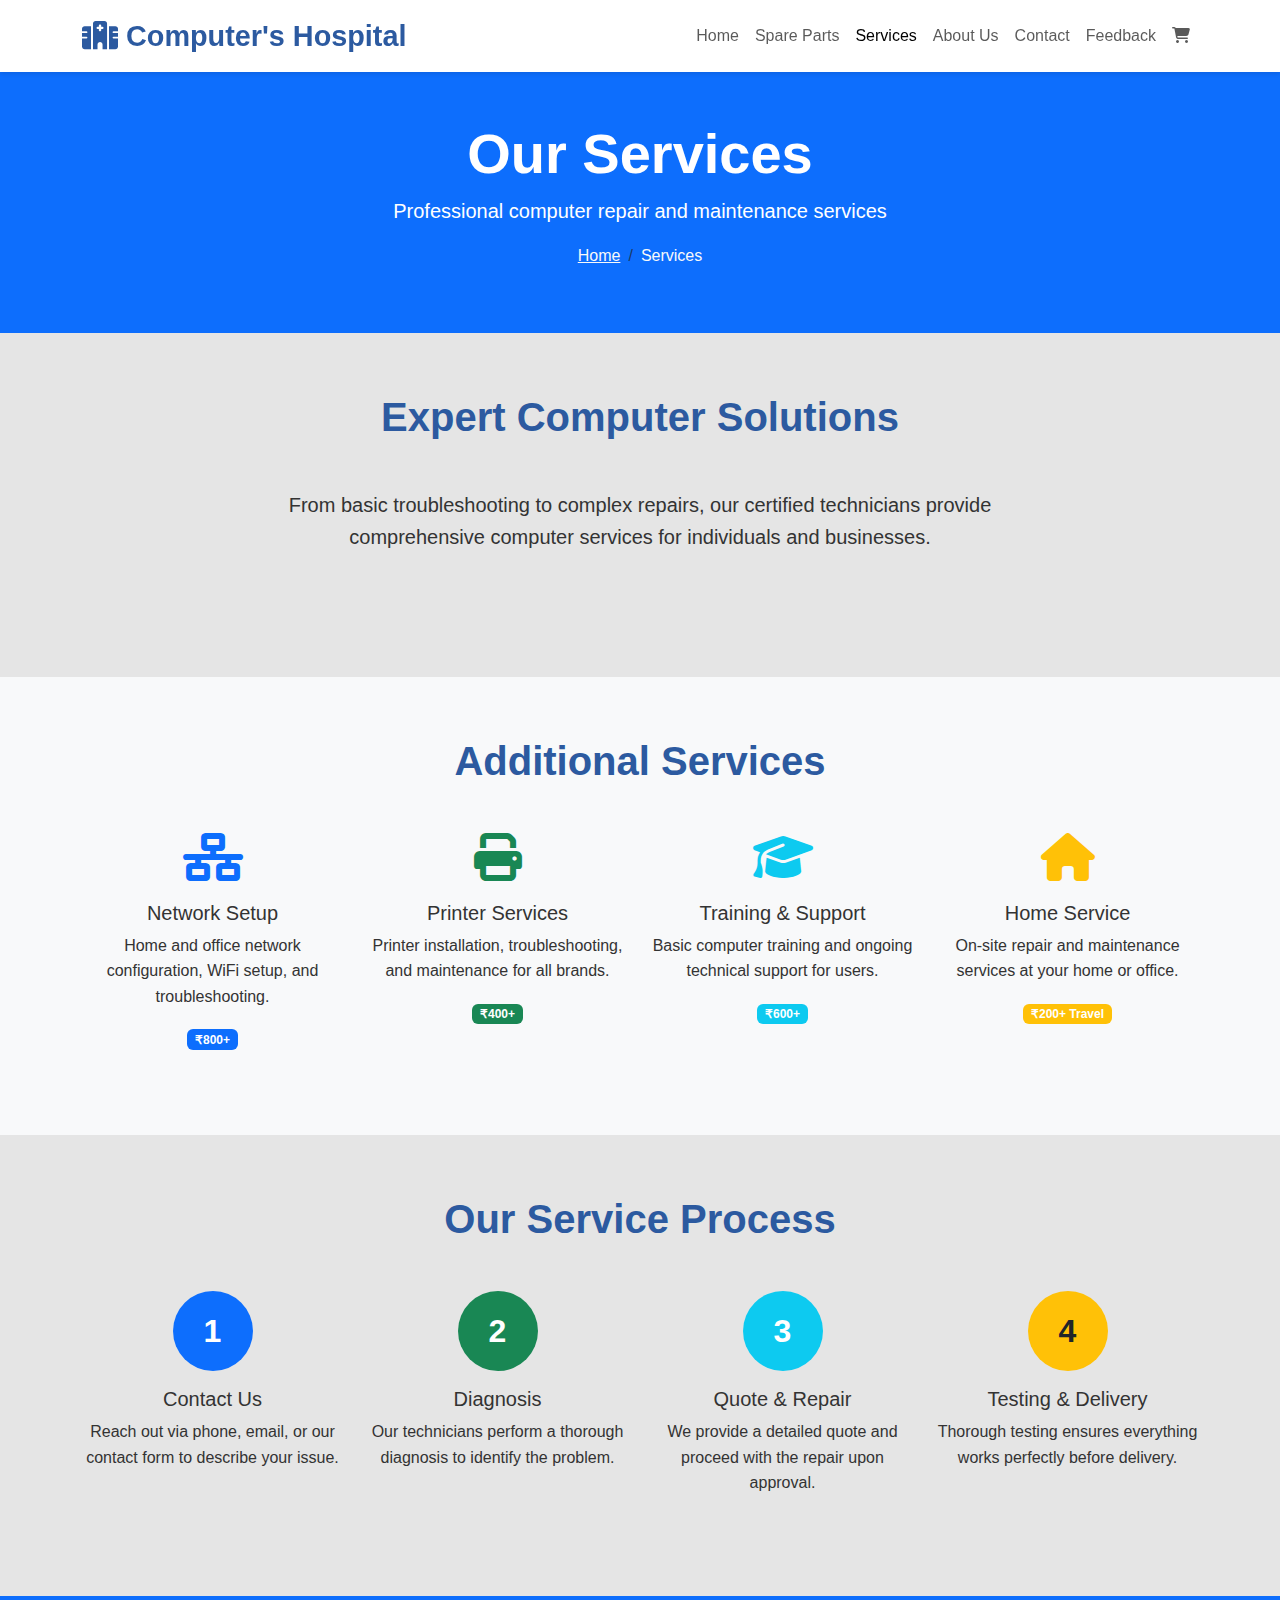
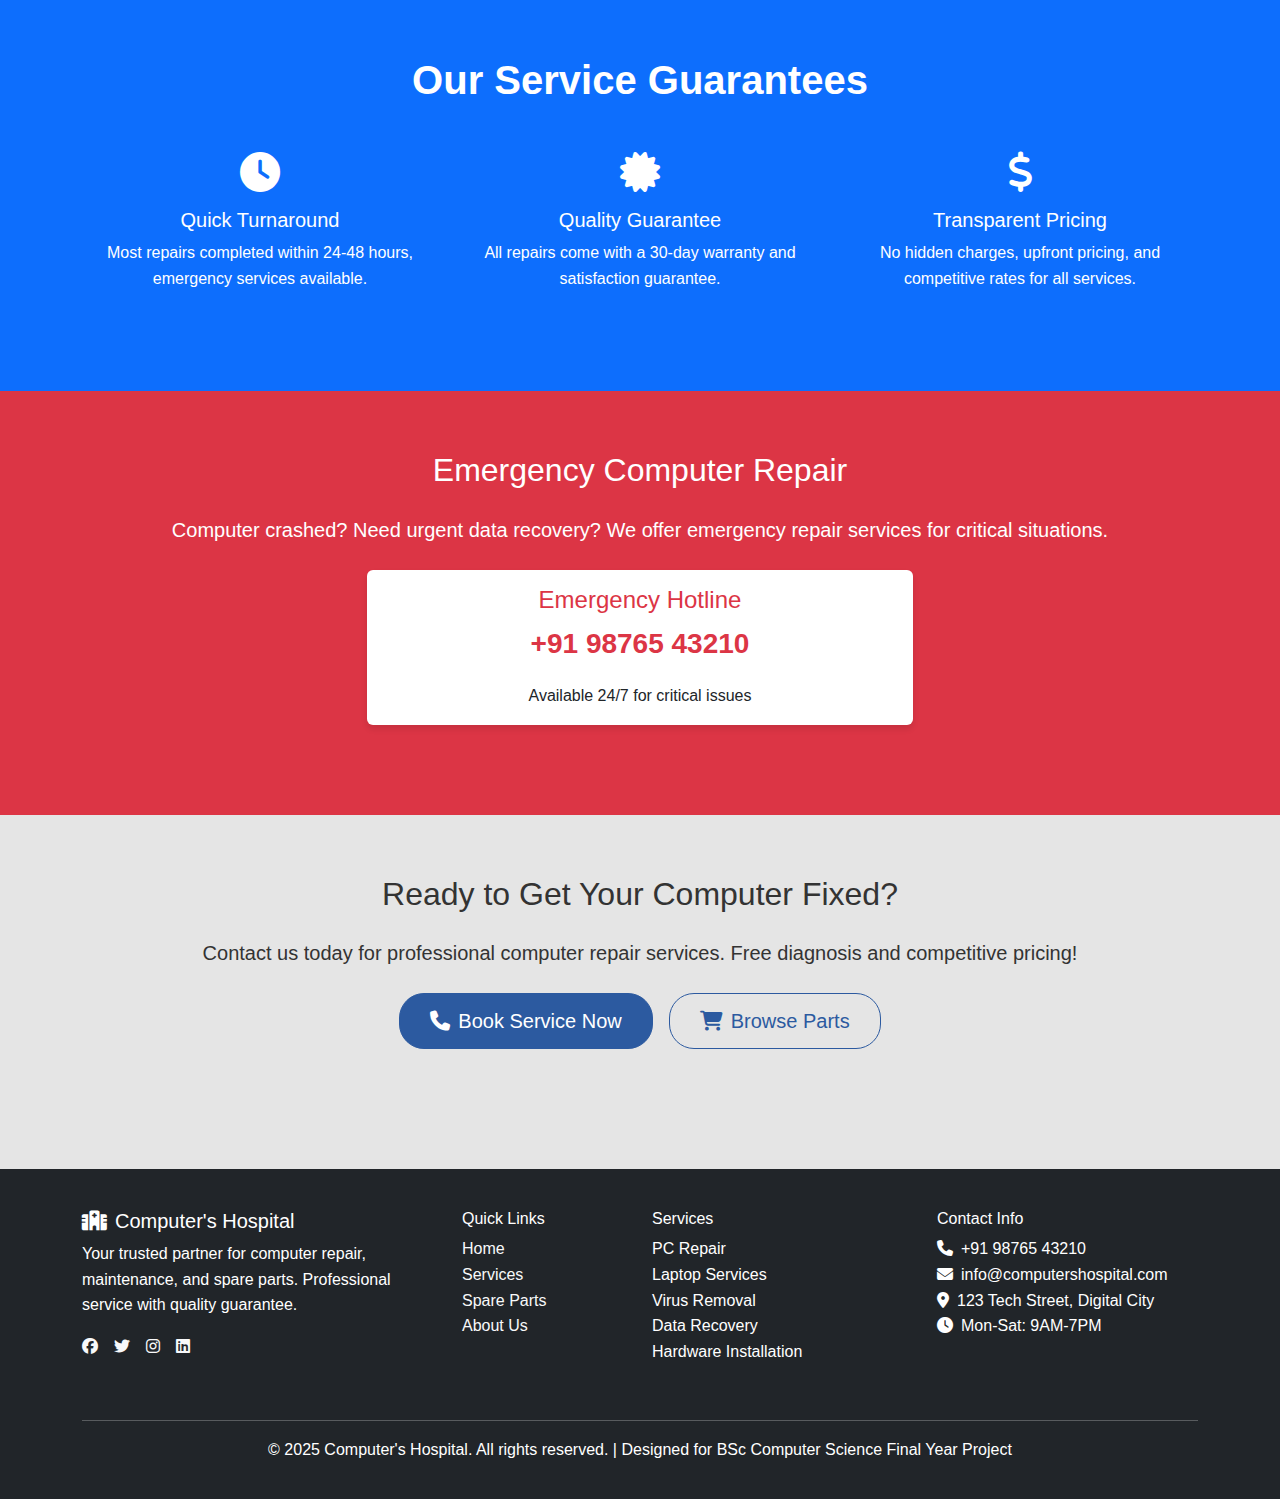
<file: services.html>
<!DOCTYPE html>
<html lang="en">
<head>
    <meta charset="UTF-8">
    <meta name="viewport" content="width=device-width, initial-scale=1.0">
    <title>Our Services - Computer's Hospital</title>
    <meta name="description" content="Professional computer repair services including PC repair, laptop services, virus removal, data recovery, and hardware installation.">
    
    <!-- Bootstrap CSS -->
    <link href="https://cdn.jsdelivr.net/npm/bootstrap@5.3.0/dist/css/bootstrap.min.css" rel="stylesheet">
    <!-- Font Awesome Icons -->
    <link href="https://cdnjs.cloudflare.com/ajax/libs/font-awesome/6.4.0/css/all.min.css" rel="stylesheet">
    <!-- Custom CSS -->
    <link href="css/style.css" rel="stylesheet">
</head>
<body>
    <!-- Navigation -->
    <nav class="navbar navbar-expand-lg navbar-light bg-white sticky-top">
        <div class="container">
            <a class="navbar-brand" href="index.html">
                <i class="fas fa-hospital-alt me-2"></i>Computer's Hospital
            </a>
            <button class="navbar-toggler" type="button" data-bs-toggle="collapse" data-bs-target="#navbarNav">
                <span class="navbar-toggler-icon"></span>
            </button>
            <div class="collapse navbar-collapse" id="navbarNav">
                <ul class="navbar-nav ms-auto">
                    <li class="nav-item">
                        <a class="nav-link" href="index.html">Home</a>
                    </li>
                    <li class="nav-item">
                        <a class="nav-link" href="spare-parts.html">Spare Parts</a>
                    </li>
                    <li class="nav-item">
                        <a class="nav-link active" href="services.html">Services</a>
                    </li>
                    <li class="nav-item">
                        <a class="nav-link" href="about.html">About Us</a>
                    </li>
                    <li class="nav-item">
                        <a class="nav-link" href="contact.html">Contact</a>
                    </li>
                    <li class="nav-item">
                        <a class="nav-link" href="feedback.html">Feedback</a>
                    </li>
                    <li class="nav-item position-relative">
                        <a class="nav-link cart-icon" href="cart.html" title="Shopping Cart">
                            <i class="fas fa-shopping-cart"></i>
                            <span class="cart-badge badge bg-danger rounded-pill position-absolute" style="top: 0; right: 0; font-size: 0.7em; display: none;">0</span>
                        </a>
                    </li>
                </ul>
            </div>
        </div>
    </nav>

    <!-- Page Header -->
    <section class="bg-primary text-white py-5">
        <div class="container">
            <div class="row">
                <div class="col-lg-8 mx-auto text-center">
                    <h1 class="display-4 fw-bold">Our Services</h1>
                    <p class="lead">Professional computer repair and maintenance services</p>
                    <nav aria-label="breadcrumb">
                        <ol class="breadcrumb justify-content-center bg-transparent">
                            <li class="breadcrumb-item"><a href="index.html" class="text-light">Home</a></li>
                            <li class="breadcrumb-item active text-light" aria-current="page">Services</li>
                        </ol>
                    </nav>
                </div>
            </div>
        </div>
    </section>

    <!-- Services Overview -->
    <section class="section-padding">
        <div class="container">
            <div class="row mb-5">
                <div class="col-lg-8 mx-auto text-center">
                    <h2 class="section-title">Expert Computer Solutions</h2>
                    <p class="lead">From basic troubleshooting to complex repairs, our certified technicians provide comprehensive computer services for individuals and businesses.</p>
                </div>
            </div>

            <!-- Services will be loaded dynamically from API -->
            <div class="row" id="services-container">
                <!-- Services data will be loaded here -->
            </div>
              
            </div>
        </div>
    </section>

    <!-- Additional Services -->
    <section class="section-padding bg-light">
        <div class="container">
            <h2 class="section-title">Additional Services</h2>
            <div class="row">
                <div class="col-lg-3 col-md-6 mb-4">
                    <div class="text-center">
                        <i class="fas fa-network-wired service-icon text-primary"></i>
                        <h5>Network Setup</h5>
                        <p>Home and office network configuration, WiFi setup, and troubleshooting.</p>
                        <span class="badge bg-primary">₹800+</span>
                    </div>
                </div>
                <div class="col-lg-3 col-md-6 mb-4">
                    <div class="text-center">
                        <i class="fas fa-print service-icon text-success"></i>
                        <h5>Printer Services</h5>
                        <p>Printer installation, troubleshooting, and maintenance for all brands.</p>
                        <span class="badge bg-success">₹400+</span>
                    </div>
                </div>
                <div class="col-lg-3 col-md-6 mb-4">
                    <div class="text-center">
                        <i class="fas fa-graduation-cap service-icon text-info"></i>
                        <h5>Training & Support</h5>
                        <p>Basic computer training and ongoing technical support for users.</p>
                        <span class="badge bg-info">₹600+</span>
                    </div>
                </div>
                <div class="col-lg-3 col-md-6 mb-4">
                    <div class="text-center">
                        <i class="fas fa-home service-icon text-warning"></i>
                        <h5>Home Service</h5>
                        <p>On-site repair and maintenance services at your home or office.</p>
                        <span class="badge bg-warning">₹200+ Travel</span>
                    </div>
                </div>
            </div>
        </div>
    </section>

    <!-- Service Process -->
    <section class="section-padding">
        <div class="container">
            <h2 class="section-title">Our Service Process</h2>
            <div class="row">
                <div class="col-lg-3 col-md-6 mb-4">
                    <div class="text-center">
                        <div class="bg-primary text-white rounded-circle d-inline-flex align-items-center justify-content-center" style="width: 80px; height: 80px;">
                            <span class="fs-2 fw-bold">1</span>
                        </div>
                        <h5 class="mt-3">Contact Us</h5>
                        <p>Reach out via phone, email, or our contact form to describe your issue.</p>
                    </div>
                </div>
                <div class="col-lg-3 col-md-6 mb-4">
                    <div class="text-center">
                        <div class="bg-success text-white rounded-circle d-inline-flex align-items-center justify-content-center" style="width: 80px; height: 80px;">
                            <span class="fs-2 fw-bold">2</span>
                        </div>
                        <h5 class="mt-3">Diagnosis</h5>
                        <p>Our technicians perform a thorough diagnosis to identify the problem.</p>
                    </div>
                </div>
                <div class="col-lg-3 col-md-6 mb-4">
                    <div class="text-center">
                        <div class="bg-info text-white rounded-circle d-inline-flex align-items-center justify-content-center" style="width: 80px; height: 80px;">
                            <span class="fs-2 fw-bold">3</span>
                        </div>
                        <h5 class="mt-3">Quote & Repair</h5>
                        <p>We provide a detailed quote and proceed with the repair upon approval.</p>
                    </div>
                </div>
                <div class="col-lg-3 col-md-6 mb-4">
                    <div class="text-center">
                        <div class="bg-warning text-dark rounded-circle d-inline-flex align-items-center justify-content-center" style="width: 80px; height: 80px;">
                            <span class="fs-2 fw-bold">4</span>
                        </div>
                        <h5 class="mt-3">Testing & Delivery</h5>
                        <p>Thorough testing ensures everything works perfectly before delivery.</p>
                    </div>
                </div>
            </div>
        </div>
    </section>

    <!-- Service Guarantees -->
    <section class="section-padding bg-primary text-white">
        <div class="container">
            <h2 class="section-title text-white">Our Service Guarantees</h2>
            <div class="row">
                <div class="col-lg-4 col-md-6 mb-4">
                    <div class="text-center">
                        <i class="fas fa-clock fs-1 mb-3"></i>
                        <h5>Quick Turnaround</h5>
                        <p>Most repairs completed within 24-48 hours, emergency services available.</p>
                    </div>
                </div>
                <div class="col-lg-4 col-md-6 mb-4">
                    <div class="text-center">
                        <i class="fas fa-certificate fs-1 mb-3"></i>
                        <h5>Quality Guarantee</h5>
                        <p>All repairs come with a 30-day warranty and satisfaction guarantee.</p>
                    </div>
                </div>
                <div class="col-lg-4 col-md-6 mb-4">
                    <div class="text-center">
                        <i class="fas fa-dollar-sign fs-1 mb-3"></i>
                        <h5>Transparent Pricing</h5>
                        <p>No hidden charges, upfront pricing, and competitive rates for all services.</p>
                    </div>
                </div>
            </div>
        </div>
    </section>

    <!-- Emergency Services -->
    <section class="section-padding bg-danger text-white">
        <div class="container text-center">
            <h2 class="mb-4">Emergency Computer Repair</h2>
            <p class="lead mb-4">Computer crashed? Need urgent data recovery? We offer emergency repair services for critical situations.</p>
            <div class="row">
                <div class="col-lg-6 mx-auto">
                    <div class="card bg-white text-dark">
                        <div class="card-body">
                            <h4 class="text-danger">Emergency Hotline</h4>
                            <p class="fs-3 fw-bold text-danger">+91 98765 43210</p>
                            <p class="mb-0">Available 24/7 for critical issues</p>
                        </div>
                    </div>
                </div>
            </div>
        </div>
    </section>

    <!-- Call to Action -->
    <section class="section-padding">
        <div class="container text-center">
            <h2 class="mb-4">Ready to Get Your Computer Fixed?</h2>
            <p class="lead mb-4">Contact us today for professional computer repair services. Free diagnosis and competitive pricing!</p>
            <div class="d-flex flex-wrap justify-content-center gap-3">
                <a href="contact.html" class="btn btn-primary btn-lg">
                    <i class="fas fa-phone me-2"></i>Book Service Now
                </a>
                <a href="spare-parts.html" class="btn btn-outline-primary btn-lg">
                    <i class="fas fa-shopping-cart me-2"></i>Browse Parts
                </a>
            </div>
        </div>
    </section>

    <!-- Footer -->
    <footer class="bg-dark text-white">
        <div class="container">
            <div class="row">
                <div class="col-lg-4 col-md-6 mb-4">
                    <h5><i class="fas fa-hospital-alt me-2"></i>Computer's Hospital</h5>
                    <p>Your trusted partner for computer repair, maintenance, and spare parts. Professional service with quality guarantee.</p>
                    <div class="d-flex gap-3">
                        <a href="#" class="text-light"><i class="fab fa-facebook"></i></a>
                        <a href="#" class="text-light"><i class="fab fa-twitter"></i></a>
                        <a href="#" class="text-light"><i class="fab fa-instagram"></i></a>
                        <a href="#" class="text-light"><i class="fab fa-linkedin"></i></a>
                    </div>
                </div>
                <div class="col-lg-2 col-md-6 mb-4">
                    <h6>Quick Links</h6>
                    <ul class="list-unstyled">
                        <li><a href="index.html" class="text-light text-decoration-none">Home</a></li>
                        <li><a href="services.html" class="text-light text-decoration-none">Services</a></li>
                        <li><a href="spare-parts.html" class="text-light text-decoration-none">Spare Parts</a></li>
                        <li><a href="about.html" class="text-light text-decoration-none">About Us</a></li>
                    </ul>
                </div>
                <div class="col-lg-3 col-md-6 mb-4">
                    <h6>Services</h6>
                    <ul class="list-unstyled">
                        <li>PC Repair</li>
                        <li>Laptop Services</li>
                        <li>Virus Removal</li>
                        <li>Data Recovery</li>
                        <li>Hardware Installation</li>
                    </ul>
                </div>
                <div class="col-lg-3 col-md-6 mb-4">
                    <h6>Contact Info</h6>
                    <ul class="list-unstyled">
                        <li><i class="fas fa-phone me-2"></i>+91 98765 43210</li>
                        <li><i class="fas fa-envelope me-2"></i>info@computershospital.com</li>
                        <li><i class="fas fa-map-marker-alt me-2"></i>123 Tech Street, Digital City</li>
                        <li><i class="fas fa-clock me-2"></i>Mon-Sat: 9AM-7PM</li>
                    </ul>
                </div>
            </div>
            <hr>
            <div class="text-center">
                <p>&copy; 2025 Computer's Hospital. All rights reserved. | Designed for BSc Computer Science Final Year Project</p>
            </div>
        </div>
    </footer>

    <!-- Bootstrap JS -->
    <script src="https://cdn.jsdelivr.net/npm/bootstrap@5.3.0/dist/js/bootstrap.bundle.min.js"></script>
    <!-- Cart-enabled JavaScript -->
    <script src="js/script_cart.js"></script>
</body>
</html>
</file>
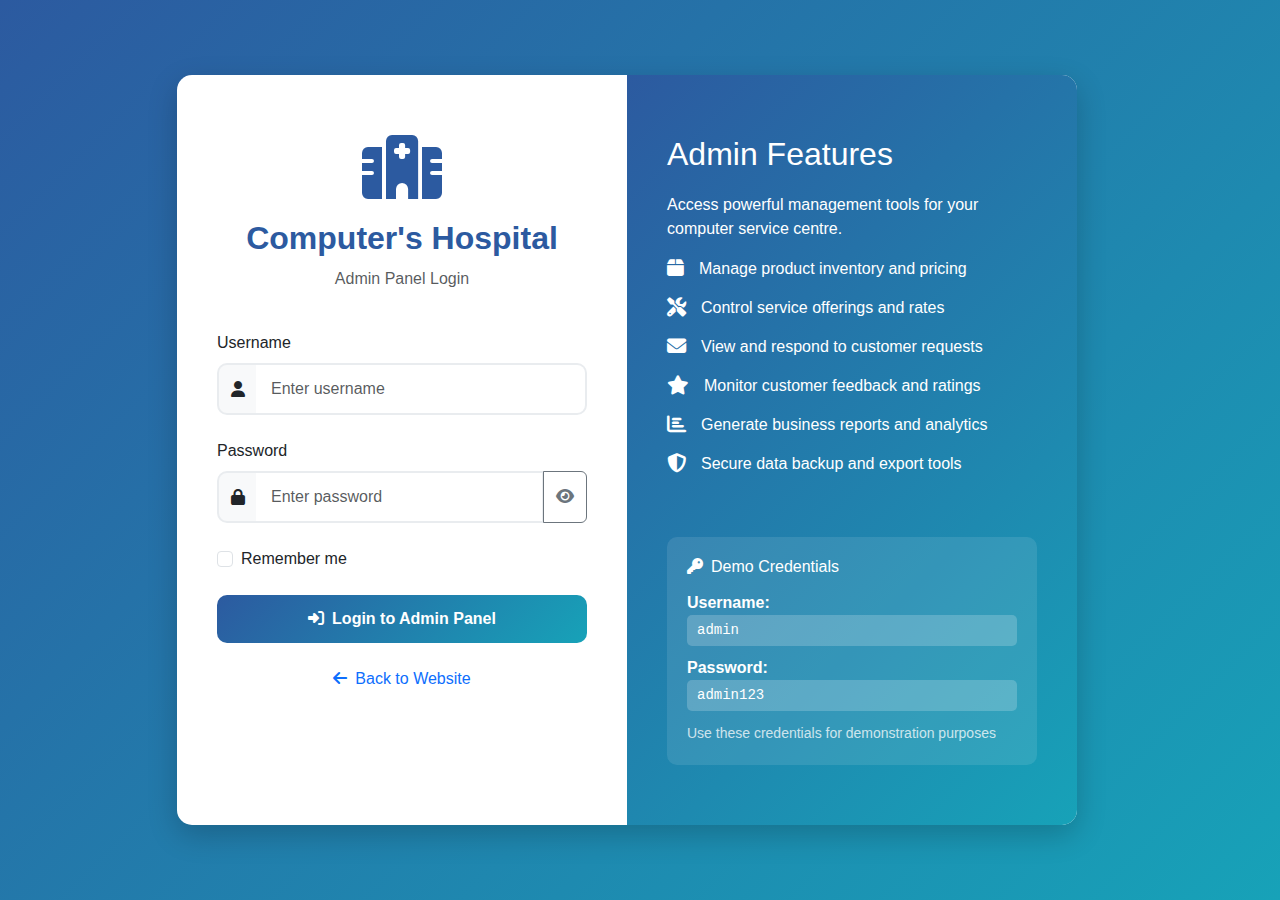
<file: admin/login.html>
<!DOCTYPE html>
<html lang="en">
<head>
    <meta charset="UTF-8">
    <meta name="viewport" content="width=device-width, initial-scale=1.0">
    <title>Admin Login - Computer's Hospital</title>
    <meta name="description" content="Admin login for Computer's Hospital management panel.">
    
    <!-- Bootstrap CSS -->
    <link href="https://cdn.jsdelivr.net/npm/bootstrap@5.3.0/dist/css/bootstrap.min.css" rel="stylesheet">
    <!-- Font Awesome Icons -->
    <link href="https://cdnjs.cloudflare.com/ajax/libs/font-awesome/6.4.0/css/all.min.css" rel="stylesheet">
    
    <style>
        body {
            background: linear-gradient(135deg, #2c5aa0, #17a2b8);
            min-height: 100vh;
            display: flex;
            align-items: center;
            font-family: 'Segoe UI', Tahoma, Geneva, Verdana, sans-serif;
        }
        
        .login-container {
            background: white;
            border-radius: 15px;
            box-shadow: 0 10px 30px rgba(0,0,0,0.2);
            overflow: hidden;
            max-width: 900px;
            width: 100%;
        }
        
        .login-form {
            padding: 60px 40px;
        }
        
        .login-header {
            text-align: center;
            margin-bottom: 40px;
        }
        
        .login-header i {
            font-size: 4rem;
            color: #2c5aa0;
            margin-bottom: 20px;
        }
        
        .login-header h2 {
            color: #2c5aa0;
            font-weight: bold;
            margin-bottom: 10px;
        }
        
        .login-info {
            background: linear-gradient(135deg, #2c5aa0, #17a2b8);
            color: white;
            padding: 60px 40px;
            display: flex;
            flex-direction: column;
            justify-content: center;
        }
        
        .form-control {
            border-radius: 10px;
            border: 2px solid #e9ecef;
            padding: 12px 15px;
            font-size: 1rem;
            transition: all 0.3s ease;
        }
        
        .form-control:focus {
            border-color: #2c5aa0;
            box-shadow: 0 0 0 0.2rem rgba(44, 90, 160, 0.25);
        }
        
        .btn-login {
            background: linear-gradient(135deg, #2c5aa0, #17a2b8);
            border: none;
            border-radius: 10px;
            padding: 12px 30px;
            font-weight: 600;
            transition: all 0.3s ease;
        }
        
        .btn-login:hover {
            transform: translateY(-2px);
            box-shadow: 0 5px 15px rgba(44, 90, 160, 0.4);
        }
        
        .input-group-text {
            background-color: #f8f9fa;
            border: 2px solid #e9ecef;
            border-right: none;
            border-radius: 10px 0 0 10px;
        }
        
        .input-group .form-control {
            border-left: none;
            border-radius: 0 10px 10px 0;
        }
        
        .login-info h3 {
            font-size: 2rem;
            margin-bottom: 20px;
        }
        
        .feature-list {
            list-style: none;
            padding: 0;
        }
        
        .feature-list li {
            margin-bottom: 15px;
            display: flex;
            align-items: center;
        }
        
        .feature-list i {
            margin-right: 15px;
            font-size: 1.2rem;
        }
        
        .demo-credentials {
            background: rgba(255,255,255,0.1);
            border-radius: 10px;
            padding: 20px;
            margin-top: 30px;
        }
        
        .demo-credentials h6 {
            margin-bottom: 15px;
            color: #fff;
        }
        
        .demo-credentials code {
            background: rgba(255,255,255,0.2);
            color: #fff;
            padding: 5px 10px;
            border-radius: 5px;
            display: block;
            margin-bottom: 10px;
        }
        
        @media (max-width: 768px) {
            .login-form, .login-info {
                padding: 40px 30px;
            }
            
            .login-info {
                text-align: center;
            }
        }
    </style>
</head>
<body>
    <div class="container">
        <div class="row justify-content-center">
            <div class="col-lg-10">
                <div class="login-container">
                    <div class="row g-0">
                        <!-- Login Form -->
                        <div class="col-lg-6">
                            <div class="login-form">
                                <div class="login-header">
                                    <i class="fas fa-hospital-alt"></i>
                                    <h2>Computer's Hospital</h2>
                                    <p class="text-muted">Admin Panel Login</p>
                                </div>
                                
                                <form id="loginForm">
                                    <div class="mb-4">
                                        <label for="username" class="form-label">Username</label>
                                        <div class="input-group">
                                            <span class="input-group-text">
                                                <i class="fas fa-user"></i>
                                            </span>
                                            <input type="text" class="form-control" id="username" name="username" placeholder="Enter username" required>
                                        </div>
                                    </div>
                                    
                                    <div class="mb-4">
                                        <label for="password" class="form-label">Password</label>
                                        <div class="input-group">
                                            <span class="input-group-text">
                                                <i class="fas fa-lock"></i>
                                            </span>
                                            <input type="password" class="form-control" id="password" name="password" placeholder="Enter password" required>
                                            <button class="btn btn-outline-secondary" type="button" id="togglePassword">
                                                <i class="fas fa-eye"></i>
                                            </button>
                                        </div>
                                    </div>
                                    
                                    <div class="mb-4 form-check">
                                        <input type="checkbox" class="form-check-input" id="rememberMe">
                                        <label class="form-check-label" for="rememberMe">
                                            Remember me
                                        </label>
                                    </div>
                                    
                                    <button type="submit" class="btn btn-login btn-primary w-100 text-white">
                                        <i class="fas fa-sign-in-alt me-2"></i>Login to Admin Panel
                                    </button>
                                    
                                    <div class="text-center mt-4">
                                        <a href="../index.html" class="text-decoration-none">
                                            <i class="fas fa-arrow-left me-2"></i>Back to Website
                                        </a>
                                    </div>
                                </form>
                            </div>
                        </div>
                        
                        <!-- Login Information -->
                        <div class="col-lg-6">
                            <div class="login-info">
                                <h3>Admin Features</h3>
                                <p>Access powerful management tools for your computer service centre.</p>
                                
                                <ul class="feature-list">
                                    <li>
                                        <i class="fas fa-box"></i>
                                        <span>Manage product inventory and pricing</span>
                                    </li>
                                    <li>
                                        <i class="fas fa-tools"></i>
                                        <span>Control service offerings and rates</span>
                                    </li>
                                    <li>
                                        <i class="fas fa-envelope"></i>
                                        <span>View and respond to customer requests</span>
                                    </li>
                                    <li>
                                        <i class="fas fa-star"></i>
                                        <span>Monitor customer feedback and ratings</span>
                                    </li>
                                    <li>
                                        <i class="fas fa-chart-bar"></i>
                                        <span>Generate business reports and analytics</span>
                                    </li>
                                    <li>
                                        <i class="fas fa-shield-alt"></i>
                                        <span>Secure data backup and export tools</span>
                                    </li>
                                </ul>
                                
                                <div class="demo-credentials">
                                    <h6><i class="fas fa-key me-2"></i>Demo Credentials</h6>
                                    <div>
                                        <strong>Username:</strong>
                                        <code>admin</code>
                                    </div>
                                    <div>
                                        <strong>Password:</strong>
                                        <code>admin123</code>
                                    </div>
                                    <small class="opacity-75">Use these credentials for demonstration purposes</small>
                                </div>
                            </div>
                        </div>
                    </div>
                </div>
            </div>
        </div>
    </div>

    <!-- Bootstrap JS -->
    <script src="https://cdn.jsdelivr.net/npm/bootstrap@5.3.0/dist/js/bootstrap.bundle.min.js"></script>
    
    <script>
        // Login form functionality
        document.getElementById('loginForm').addEventListener('submit', adminLogin);
        
        // Toggle password visibility
        document.getElementById('togglePassword').addEventListener('click', function() {
            const passwordInput = document.getElementById('password');
            const icon = this.querySelector('i');
            
            if (passwordInput.type === 'password') {
                passwordInput.type = 'text';
                icon.classList.remove('fa-eye');
                icon.classList.add('fa-eye-slash');
            } else {
                passwordInput.type = 'password';
                icon.classList.remove('fa-eye-slash');
                icon.classList.add('fa-eye');
            }
        });
        
        // Show alert function
        function showAlert(message, type = 'info') {
            // Remove existing alerts
            const existingAlerts = document.querySelectorAll('.alert');
            existingAlerts.forEach(alert => alert.remove());
            
            const alertDiv = document.createElement('div');
            alertDiv.className = `alert alert-${type} alert-dismissible fade show position-fixed`;
            alertDiv.style.cssText = 'top: 20px; right: 20px; z-index: 9999; min-width: 300px;';
            alertDiv.innerHTML = `
                ${message}
                <button type="button" class="btn-close" data-bs-dismiss="alert"></button>
            `;
            
            document.body.appendChild(alertDiv);
            
            setTimeout(() => {
                if (alertDiv.parentNode) {
                    alertDiv.remove();
                }
            }, 5000);
        }
        
        // Auto-fill demo credentials when clicking on them
        document.querySelector('.demo-credentials').addEventListener('click', function() {
            document.getElementById('username').value = 'admin';
            document.getElementById('password').value = 'admin123';
        });
    </script>
    
    <!-- Admin JavaScript -->
    <script src="js/admin_new.js"></script>
</body>
</html>
</file>
<file: css/style.css>
/* Custom CSS for Computer's Hospital Website */

/* Global Styles */
:root {
    --primary-color: #2c5aa0;
    --secondary-color: #28a745;
    --accent-color: #17a2b8;
    --text-dark: #333;
    --text-light: #666;
    --bg-light: #f8f9fa;
}

body {
    font-family: 'Segoe UI', Tahoma, Geneva, Verdana, sans-serif;
    line-height: 1.6;
    color: var(--text-dark);
    background-color: #e5e5e5;
}

/* Header Styles */
.navbar-brand {
    font-size: 1.8rem;
    font-weight: bold;
    color: var(--primary-color) !important;
}

.navbar {
    box-shadow: 0 2px 4px rgba(0,0,0,0.1);
}

/* Hero Section */
.hero-section {
    background: linear-gradient(135deg, var(--primary-color), var(--accent-color));
    color: white;
    padding: 80px 0;
    text-align: center;
}

.hero-section h1 {
    font-size: 3rem;
    margin-bottom: 1rem;
    font-weight: bold;
}

.hero-section .tagline {
    font-size: 1.3rem;
    margin-bottom: 2rem;
    opacity: 0.9;
}

/* Button Styles */
.btn-primary {
    background-color: var(--primary-color);
    border-color: var(--primary-color);
    padding: 12px 30px;
    font-weight: 500;
    border-radius: 25px;
    transition: all 0.3s ease;
}

.btn-primary:hover {
    background-color: #1e3d6f;
    border-color: #1e3d6f;
    transform: translateY(-2px);
}

.btn-success {
    background-color: var(--secondary-color);
    border-color: var(--secondary-color);
    padding: 12px 30px;
    font-weight: 500;
    border-radius: 25px;
}

.btn-outline-primary {
    color: var(--primary-color);
    border-color: var(--primary-color);
    padding: 12px 30px;
    font-weight: 500;
    border-radius: 25px;
}

/* Card Styles */
.card {
    border: none;
    box-shadow: 0 4px 6px rgba(0,0,0,0.1);
    transition: transform 0.3s ease, box-shadow 0.3s ease;
    margin-bottom: 30px;
}

.card:hover {
    transform: translateY(-5px);
    box-shadow: 0 8px 15px rgba(0,0,0,0.2);
}

.card-img-top {
    height: 200px;
    object-fit: cover;
}

/* Section Styles */
.section-padding {
    padding: 60px 0;
}

.section-title {
    font-size: 2.5rem;
    font-weight: bold;
    text-align: center;
    margin-bottom: 3rem;
    color: var(--primary-color);
}

/* Star Rating Styles */
.star-rating {
    font-size: 2rem;
    color: #ddd;
    cursor: pointer;
}

.star-rating .star {
    display: inline-block;
    transition: color 0.2s ease;
}

.star-rating .star:hover,
.star-rating .star.active {
    color: #ffc107;
}

/* Footer Styles */
footer {
    background-color: var(--text-dark);
    color: white;
    padding: 40px 0 20px;
    margin-top: 60px;
}

.footer-content {
    text-align: center;
}

.footer-content h5 {
    color: var(--accent-color);
    margin-bottom: 20px;
}

/* Form Styles */
.form-control {
    border-radius: 8px;
    border: 2px solid #e9ecef;
    padding: 12px 15px;
    transition: border-color 0.3s ease;
}

.form-control:focus {
    border-color: var(--primary-color);
    box-shadow: 0 0 0 0.2rem rgba(44, 90, 160, 0.25);
}

/* Product Grid */
.product-grid {
    display: grid;
    grid-template-columns: repeat(auto-fill, minmax(300px, 1fr));
    gap: 30px;
    margin-top: 30px;
}

/* Price Styling */
.price {
    font-size: 1.5rem;
    font-weight: bold;
    color: var(--secondary-color);
}

/* Responsive Design */
@media (max-width: 768px) {
    .hero-section h1 {
        font-size: 2rem;
    }
    
    .hero-section .tagline {
        font-size: 1.1rem;
    }
    
    .section-title {
        font-size: 2rem;
    }
    
    .product-grid {
        grid-template-columns: 1fr;
    }
}

/* Animation Classes */
.fade-in {
    animation: fadeIn 0.5s ease-in;
}

/* Animation for tab switching */
.tab-content {
    animation: fadeIn 0.3s ease-in-out;
}

@keyframes fadeIn {
    from { opacity: 0; transform: translateY(20px); }
    to { opacity: 1; transform: translateY(0); }
}

/* Service Icons */
.service-icon {
    font-size: 3rem;
    color: var(--primary-color);
    margin-bottom: 20px;
}

/* Contact Info Styles */
.contact-info {
    background-color: var(--bg-light);
    padding: 30px;
    border-radius: 10px;
    margin-bottom: 30px;
}

.contact-info h4 {
    color: var(--primary-color);
    margin-bottom: 20px;
}

/* Map Container */
.map-container {
    border-radius: 10px;
    overflow: hidden;
    box-shadow: 0 4px 6px rgba(0,0,0,0.1);
}

/* Thank You Message */
.thank-you-message {
    display: none;
    background-color: #d4edda;
    color: #155724;
    padding: 20px;
    border-radius: 8px;
    border: 1px solid #c3e6cb;
    margin-top: 20px;
}

/* Mobile Responsiveness */
@media (max-width: 768px) {
    /* Hero Section */
    .hero-section {
        padding: 50px 0;
    }
    
    .hero-section h1 {
        font-size: 2rem;
    }
    
    .hero-section .tagline {
        font-size: 1.1rem;
    }
    
    /* Navbar Brand */
    .navbar-brand {
        font-size: 1.4rem;
    }
    
    /* Buttons */
    .btn-primary, .btn-success, .btn-outline-primary {
        padding: 10px 20px;
        border-radius: 20px;
        font-size: 0.9rem;
    }
    
    /* Cards */
    .card {
        margin-bottom: 20px;
    }
    
    .card-img-top {
        height: 180px;
    }
    
    /* Service Icons */
    .service-icon {
        font-size: 2.5rem;
    }
    
    /* Contact Info */
    .contact-info {
        padding: 20px;
    }
    
    /* Footer */
    .footer {
        text-align: center;
    }
    
    .footer .col-lg-3 {
        margin-bottom: 30px;
    }
    
    /* Cart Badge */
    .cart-badge {
        font-size: 0.6em !important;
        min-width: 16px;
        height: 16px;
        top: -2px !important;
        right: -2px !important;
    }
    
    /* Form Controls */
    .form-control, .form-select {
        font-size: 16px; /* Prevents zoom on iOS */
    }
    
    /* Section Padding */
    .section-padding {
        padding: 40px 0;
    }
}

@media (max-width: 576px) {
    /* Extra small devices */
    .hero-section h1 {
        font-size: 1.8rem;
    }
    
    .hero-section .tagline {
        font-size: 1rem;
    }
    
    .navbar-brand {
        font-size: 1.2rem;
    }
    
    .btn-primary, .btn-success, .btn-outline-primary {
        padding: 8px 16px;
        font-size: 0.85rem;
    }
    
    .card-img-top {
        height: 150px;
    }
    
    .service-icon {
        font-size: 2rem;
    }
    
    /* Container padding */
    .container {
        padding-left: 10px;
        padding-right: 10px;
    }
    
    /* Section titles */
    .section-title {
        font-size: 1.8rem;
    }
    
    /* Cart responsive */
    .cart-notification {
        max-width: 280px;
        right: 10px;
        top: 10px;
    }
}
</file>
<file: admin/css/admin.css>
/* Admin Panel CSS for Computer's Hospital */

:root {
    --admin-primary: #1e3d6f;
    --admin-secondary: #28a745;
    --admin-danger: #dc3545;
    --admin-warning: #ffc107;
    --admin-info: #17a2b8;
    --admin-light: #f8f9fa;
    --admin-dark: #343a40;
    --sidebar-width: 260px;
}

body {
    font-family: 'Segoe UI', Tahoma, Geneva, Verdana, sans-serif;
    background-color: #e5e5e5;
    margin: 0;
    padding: 0;
}

/* Sidebar Styles */
.admin-sidebar {
    position: fixed;
    top: 0;
    left: 0;
    height: 100vh;
    width: var(--sidebar-width);
    background: linear-gradient(135deg, var(--admin-primary), #2c5aa0);
    color: white;
    z-index: 1000;
    overflow-y: auto;
    transition: transform 0.3s ease;
}

.admin-sidebar.collapsed {
    transform: translateX(-100%);
}

.sidebar-header {
    padding: 20px;
    text-align: center;
    border-bottom: 1px solid rgba(255,255,255,0.1);
}

.sidebar-header h4 {
    margin: 0;
    font-size: 1.2rem;
}

.sidebar-menu {
    list-style: none;
    padding: 0;
    margin: 20px 0;
}

.sidebar-menu li {
    margin: 0;
}

.sidebar-menu a {
    display: flex;
    align-items: center;
    padding: 15px 20px;
    color: rgba(255,255,255,0.8);
    text-decoration: none;
    transition: all 0.3s ease;
    border-left: 3px solid transparent;
}

.sidebar-menu a:hover,
.sidebar-menu a.active {
    background-color: rgba(255,255,255,0.1);
    color: white;
    border-left-color: #28a745;
}

.sidebar-menu i {
    margin-right: 10px;
    width: 20px;
    text-align: center;
}

/* Main Content */
.admin-main {
    margin-left: var(--sidebar-width);
    min-height: 100vh;
    transition: margin-left 0.3s ease;
}

.admin-main.expanded {
    margin-left: 0;
}

/* Header */
.admin-header {
    background: white;
    padding: 15px 20px;
    box-shadow: 0 2px 4px rgba(0,0,0,0.1);
    display: flex;
    justify-content: between;
    align-items: center;
}

.sidebar-toggle {
    display: none; /* Hidden by default on desktop */
    background: none;
    border: none;
    font-size: 1.2rem;
    color: var(--admin-primary);
    cursor: pointer;
    margin-right: 15px;
}

.admin-header h1 {
    margin: 0;
    color: var(--admin-primary);
    font-size: 1.5rem;
}

.header-actions {
    margin-left: auto;
}

/* Content Area */
.admin-content {
    padding: 20px;
}

/* Dashboard Cards */
.stats-card {
    background: white;
    border-radius: 10px;
    padding: 20px;
    box-shadow: 0 2px 10px rgba(0,0,0,0.1);
    transition: transform 0.3s ease;
}

.stats-card:hover {
    transform: translateY(-5px);
}

.stats-card .icon {
    font-size: 2.5rem;
    margin-bottom: 15px;
}

.stats-card h3 {
    margin: 0;
    font-size: 2rem;
    font-weight: bold;
}

.stats-card p {
    margin: 5px 0 0 0;
    color: #666;
}

/* Tables */
.admin-table {
    background: white;
    border-radius: 10px;
    overflow: hidden;
    box-shadow: 0 2px 10px rgba(0,0,0,0.1);
}

.admin-table .table {
    margin: 0;
}

.admin-table .table th {
    background-color: var(--admin-primary);
    color: white;
    border: none;
    font-weight: 600;
}

.admin-table .table td {
    vertical-align: middle;
    border-color: #e9ecef;
}

/* Forms */
.admin-form {
    background: white;
    border-radius: 10px;
    padding: 30px;
    box-shadow: 0 2px 10px rgba(0,0,0,0.1);
}

.admin-form .form-control:focus {
    border-color: var(--admin-primary);
    box-shadow: 0 0 0 0.2rem rgba(30, 61, 111, 0.25);
}

/* Buttons */
.btn-admin-primary {
    background-color: var(--admin-primary);
    border-color: var(--admin-primary);
    color: white;
}

.btn-admin-primary:hover {
    background-color: #1a3460;
    border-color: #1a3460;
}

/* Status Badges */
.status-badge {
    padding: 5px 10px;
    border-radius: 20px;
    font-size: 0.8rem;
    font-weight: 500;
}

.status-new {
    background-color: #e3f2fd;
    color: #1976d2;
}

.status-processing {
    background-color: #fff3e0;
    color: #f57c00;
}

.status-completed {
    background-color: #e8f5e8;
    color: #2e7d32;
}

.status-cancelled {
    background-color: #ffebee;
    color: #c62828;
}

/* Modal Enhancements */
.modal-header {
    background-color: var(--admin-primary);
    color: white;
}

.modal-header .btn-close {
    filter: invert(1);
}

/* Responsive Design */
@media (max-width: 768px) {
    .admin-sidebar {
        transform: translateX(-100%);
        z-index: 1001;
    }
    
    .admin-sidebar.show {
        transform: translateX(0);
    }
    
    .admin-main {
        margin-left: 0;
    }
    
    .admin-content {
        padding: 15px;
    }
    
    .sidebar-toggle {
        display: block !important;
        position: fixed;
        top: 20px;
        left: 20px;
        z-index: 1002;
        background-color: var(--admin-primary);
        color: white;
        border: none;
        padding: 10px;
        border-radius: 5px;
        cursor: pointer;
        box-shadow: 0 2px 10px rgba(0,0,0,0.3);
    }
    
    /* Mobile overlay */
    .mobile-overlay {
        display: none;
        position: fixed;
        top: 0;
        left: 0;
        width: 100%;
        height: 100%;
        background-color: rgba(0, 0, 0, 0.5);
        z-index: 1000;
    }
    
    .mobile-overlay.show {
        display: block;
    }
    
    /* Responsive cards */
    .card {
        margin-bottom: 15px;
    }
    
    /* Responsive tables */
    .table-responsive {
        border: none;
    }
    
    .table th, .table td {
        padding: 8px;
        font-size: 0.85rem;
    }
    
    /* Form controls */
    .form-control, .form-select {
        font-size: 16px; /* Prevents zoom on iOS */
    }
    
    /* Buttons */
    .btn {
        padding: 8px 12px;
        font-size: 0.85rem;
    }
    
    /* Modal adjustments */
    .modal-dialog {
        margin: 10px;
    }
    
    /* Stats cards */
    .stats-card {
        margin-bottom: 15px;
    }
    
    /* Action buttons */
    .action-buttons {
        flex-direction: column;
        gap: 8px;
    }
    
    .action-buttons .btn {
        width: 100%;
        margin-bottom: 5px;
    }
}

/* Action Buttons */
.action-buttons {
    display: flex;
    gap: 5px;
}

.action-buttons .btn {
    padding: 5px 10px;
    font-size: 0.8rem;
}

/* Quick Actions */
.quick-actions {
    background: white;
    border-radius: 10px;
    padding: 20px;
    box-shadow: 0 2px 10px rgba(0,0,0,0.1);
    margin-bottom: 20px;
}

.quick-actions .btn {
    margin-right: 10px;
    margin-bottom: 10px;
}

/* Search and Filter */
.search-filter-bar {
    background: white;
    border-radius: 10px;
    padding: 20px;
    box-shadow: 0 2px 10px rgba(0,0,0,0.1);
    margin-bottom: 20px;
}

/* Loading Spinner */
.loading-spinner {
    display: none;
    text-align: center;
    padding: 20px;
}

.spinner-border-admin {
    color: var(--admin-primary);
}

/* Success Messages */
.alert-admin {
    border-radius: 10px;
    border: none;
    padding: 15px 20px;
}

/* Image Preview */
.image-preview {
    max-width: 100px;
    max-height: 100px;
    object-fit: cover;
    border-radius: 5px;
}

/* Priority Indicators */
.priority-high {
    color: var(--admin-danger);
}

.priority-medium {
    color: var(--admin-warning);
}

.priority-low {
    color: var(--admin-secondary);
}

/* Pagination */
.pagination .page-link {
    color: var(--admin-primary);
}

.pagination .page-item.active .page-link {
    background-color: var(--admin-primary);
    border-color: var(--admin-primary);
}

/* Animation for tab switching */
.tab-content {
    animation: fadeIn 0.3s ease-in-out;
}

@keyframes fadeIn {
    from { opacity: 0; transform: translateY(10px); }
    to { opacity: 1; transform: translateY(0); }
}

/* Extra Mobile Styles for Better UX */
@media (max-width: 576px) {
    /* Extra small devices */
    .admin-content {
        padding: 10px;
    }
    
    .card-body {
        padding: 15px;
    }
    
    .table th, .table td {
        padding: 6px;
        font-size: 0.8rem;
    }
    
    .btn-sm {
        padding: 5px 8px;
        font-size: 0.75rem;
    }
    
    /* Stack buttons vertically on very small screens */
    .btn-group {
        display: flex;
        flex-direction: column;
        width: 100%;
    }
    
    .btn-group .btn {
        margin-bottom: 5px;
        border-radius: 5px !important;
    }
    
    /* Modal full width on small screens */
    .modal-dialog {
        width: 95%;
        max-width: none;
        margin: 5px auto;
    }
    
    /* Sidebar header adjustments */
    .sidebar-header {
        padding: 15px;
    }
    
    .sidebar-header h4 {
        font-size: 1.2rem;
    }
    
    /* Menu items touch friendly */
    .sidebar-menu a {
        padding: 15px 20px;
        font-size: 0.9rem;
    }
    
    /* Stats cards full width */
    .stats-card {
        text-align: center;
    }
    
    /* Dashboard title */
    #pageTitle {
        font-size: 1.5rem;
        margin-left: 60px; /* Account for toggle button */
    }
}

/* Touch device improvements */
@media (pointer: coarse) {
    /* Larger touch targets */
    .btn, .form-control, .form-select {
        min-height: 44px;
    }
    
    .sidebar-menu a {
        min-height: 50px;
        display: flex;
        align-items: center;
    }
    
    .sidebar-toggle {
        min-width: 44px;
        min-height: 44px;
    }
}

/* Landscape mobile adjustments */
@media (max-width: 768px) and (orientation: landscape) {
    .sidebar-header {
        padding: 10px 15px;
    }
    
    .sidebar-header h4 {
        font-size: 1rem;
    }
    
    .sidebar-menu a {
        padding: 10px 20px;
    }
}
</file>
